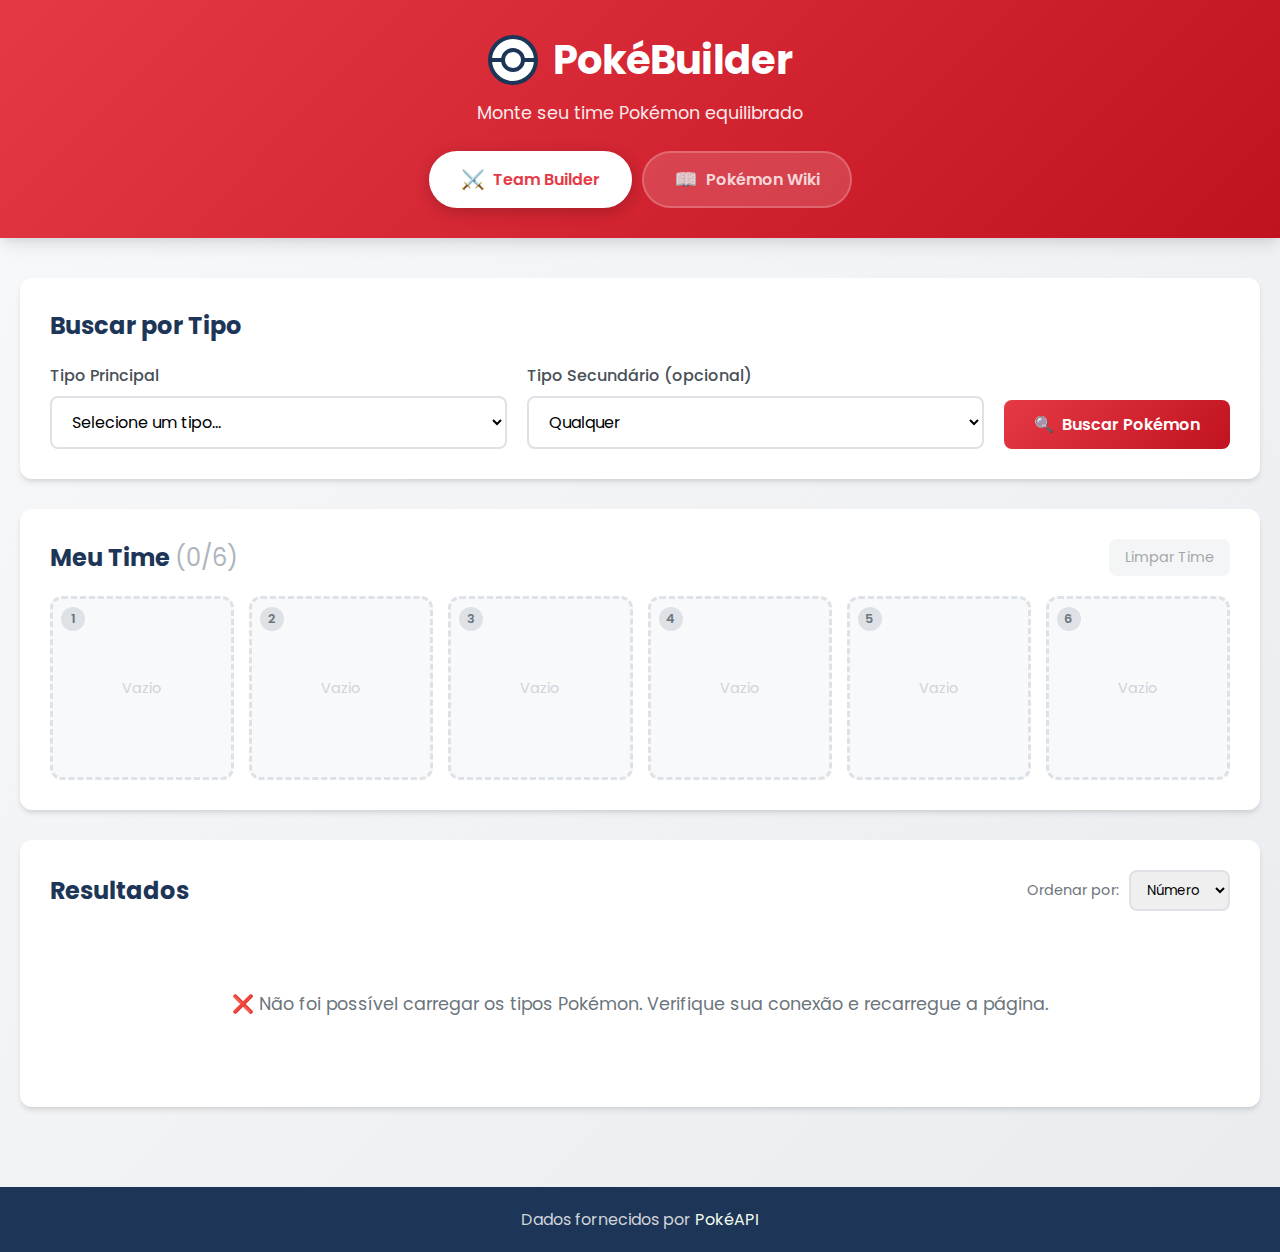
<file: index.html>
<!DOCTYPE html>
<html lang="pt-BR">
  <head>
    <meta charset="UTF-8" />
    <meta name="viewport" content="width=device-width, initial-scale=1.0" />
    <meta
      name="description"
      content="PokéBuilder - Monte seu time Pokémon equilibrado e explore a Pokédex completa"
    />
    <title>PokéBuilder - Monte seu Time & Wiki</title>
    <link rel="stylesheet" href="css/styles.css" />
    <link rel="preconnect" href="https://fonts.googleapis.com" />
    <link rel="preconnect" href="https://fonts.gstatic.com" crossorigin />
    <link
      href="https://fonts.googleapis.com/css2?family=Poppins:wght@400;500;600;700&display=swap"
      rel="stylesheet"
    />
  </head>
  <body>
    <header class="header">
      <div class="container">
        <h1 class="logo">
          <span class="pokeball"></span>
          PokéBuilder
        </h1>
        <p class="subtitle">Monte seu time Pokémon equilibrado</p>

        <!-- Sistema de Abas Principal -->
        <nav class="main-tabs">
          <button class="main-tab active" data-tab="builder">
            <span class="tab-icon">⚔️</span>
            Team Builder
          </button>
          <button class="main-tab" data-tab="wiki">
            <span class="tab-icon">📖</span>
            Pokémon Wiki
          </button>
        </nav>
      </div>
    </header>

    <!-- ==================== SEÇÃO TEAM BUILDER ==================== -->
    <main class="main container tab-content active" id="builder-content">
      <!-- Seção de Busca -->
      <section class="search-section">
        <h2>Buscar por Tipo</h2>
        <div class="search-controls">
          <div class="type-selector">
            <label for="type1">Tipo Principal</label>
            <select id="type1">
              <option value="">Selecione um tipo...</option>
            </select>
          </div>
          <div class="type-selector">
            <label for="type2">Tipo Secundário (opcional)</label>
            <select id="type2">
              <option value="">Qualquer</option>
            </select>
          </div>
          <button id="searchBtn" class="btn-search">
            <span class="search-icon">🔍</span>
            Buscar Pokémon
          </button>
        </div>
      </section>

      <!-- Área do Time -->
      <section class="team-section">
        <div class="team-header">
          <h2>Meu Time <span id="teamCount">(0/6)</span></h2>
          <button id="clearTeamBtn" class="btn-clear" disabled>
            Limpar Time
          </button>
        </div>
        <div class="team-grid" id="teamGrid">
          <div class="team-slot empty" data-slot="0">
            <span class="slot-number">1</span>
            <span class="slot-empty-text">Vazio</span>
          </div>
          <div class="team-slot empty" data-slot="1">
            <span class="slot-number">2</span>
            <span class="slot-empty-text">Vazio</span>
          </div>
          <div class="team-slot empty" data-slot="2">
            <span class="slot-number">3</span>
            <span class="slot-empty-text">Vazio</span>
          </div>
          <div class="team-slot empty" data-slot="3">
            <span class="slot-number">4</span>
            <span class="slot-empty-text">Vazio</span>
          </div>
          <div class="team-slot empty" data-slot="4">
            <span class="slot-number">5</span>
            <span class="slot-empty-text">Vazio</span>
          </div>
          <div class="team-slot empty" data-slot="5">
            <span class="slot-number">6</span>
            <span class="slot-empty-text">Vazio</span>
          </div>
        </div>

        <!-- Análise do Time -->
        <div class="team-analysis" id="teamAnalysis" style="display: none">
          <h3>Análise do Time</h3>
          <div class="analysis-grid">
            <div class="analysis-card weaknesses">
              <h4>⚠️ Fraquezas Comuns</h4>
              <div class="type-badges" id="teamWeaknesses"></div>
            </div>
            <div class="analysis-card resistances">
              <h4>🛡️ Resistências</h4>
              <div class="type-badges" id="teamResistances"></div>
            </div>
            <div class="analysis-card immunities">
              <h4>✨ Imunidades</h4>
              <div class="type-badges" id="teamImmunities"></div>
            </div>
          </div>
        </div>
      </section>

      <!-- Resultados da Busca -->
      <section class="results-section">
        <div class="results-header">
          <h2>Resultados <span id="resultsCount"></span></h2>
          <div class="results-sort">
            <label for="sortBy">Ordenar por:</label>
            <select id="sortBy">
              <option value="id">Número</option>
              <option value="name">Nome</option>
            </select>
          </div>
        </div>

        <div class="loading" id="loading" style="display: none">
          <div class="pokeball-spinner"></div>
          <p>Buscando Pokémon...</p>
        </div>

        <div class="no-results" id="noResults" style="display: none">
          <p>🔍 Nenhum Pokémon encontrado com esses tipos.</p>
        </div>

        <div class="pokemon-grid" id="pokemonGrid"></div>

        <div class="load-more" id="loadMore" style="display: none">
          <button id="loadMoreBtn" class="btn-load-more">Carregar Mais</button>
        </div>
      </section>
    </main>

    <!-- ==================== SEÇÃO WIKI ==================== -->
    <main class="main container tab-content" id="wiki-content">
      <!-- Sub-navegação da Wiki -->
      <nav class="wiki-nav">
        <button class="wiki-tab active" data-wiki-tab="pokedex">
          <span>📱</span> Pokédex
        </button>
        <button class="wiki-tab" data-wiki-tab="evolutions">
          <span>🔄</span> Evoluções
        </button>
        <button class="wiki-tab" data-wiki-tab="natures">
          <span>🎭</span> Naturezas
        </button>
        <button class="wiki-tab" data-wiki-tab="abilities">
          <span>✨</span> Habilidades
        </button>
        <button class="wiki-tab" data-wiki-tab="items">
          <span>🎒</span> Itens
        </button>
        <button class="wiki-tab" data-wiki-tab="berries">
          <span>🍇</span> Berries
        </button>
        <button class="wiki-tab" data-wiki-tab="locations">
          <span>🗺️</span> Regiões
        </button>
      </nav>

      <!-- ===== POKÉDEX ===== -->
      <section class="wiki-section active" id="pokedex-section">
        <div class="wiki-header">
          <h2>📱 Pokédex Nacional</h2>
          <p>Pesquise e explore todos os Pokémon</p>
        </div>

        <!-- Busca e Filtros -->
        <div class="wiki-search-box">
          <div class="search-input-wrapper">
            <span class="search-icon-wiki">🔍</span>
            <input
              type="text"
              id="wikiSearch"
              placeholder="Buscar por nome ou número..."
              autocomplete="off"
            />
            <button
              class="clear-search"
              id="clearWikiSearch"
              style="display: none"
            >
              ✕
            </button>
          </div>
          <button class="btn-wiki-search" id="wikiSearchBtn">Buscar</button>
        </div>

        <div class="wiki-filters">
          <div class="filter-group">
            <label for="wikiTypeFilter">Tipo</label>
            <select id="wikiTypeFilter">
              <option value="">Todos os tipos</option>
            </select>
          </div>
          <div class="filter-group">
            <label for="wikiGenFilter">Geração</label>
            <select id="wikiGenFilter">
              <option value="">Todas as gerações</option>
              <option value="1">Geração I (Kanto)</option>
              <option value="2">Geração II (Johto)</option>
              <option value="3">Geração III (Hoenn)</option>
              <option value="4">Geração IV (Sinnoh)</option>
              <option value="5">Geração V (Unova)</option>
              <option value="6">Geração VI (Kalos)</option>
              <option value="7">Geração VII (Alola)</option>
              <option value="8">Geração VIII (Galar)</option>
              <option value="9">Geração IX (Paldea)</option>
            </select>
          </div>
          <div class="filter-group">
            <label for="wikiSortFilter">Ordenar por</label>
            <select id="wikiSortFilter">
              <option value="id-asc">Número ↑</option>
              <option value="id-desc">Número ↓</option>
              <option value="name-asc">Nome A-Z</option>
              <option value="name-desc">Nome Z-A</option>
              <option value="height-desc">Maior Altura</option>
              <option value="weight-desc">Maior Peso</option>
            </select>
          </div>
        </div>

        <!-- Stats Rápidos -->
        <div class="wiki-stats-bar">
          <div class="wiki-stat">
            <span class="stat-number" id="totalPokemonCount">0</span>
            <span class="stat-label">Pokémon Total</span>
          </div>
          <div class="wiki-stat">
            <span class="stat-number" id="filteredPokemonCount">0</span>
            <span class="stat-label">Exibindo</span>
          </div>
        </div>

        <!-- Loading -->
        <div class="wiki-loading" id="wikiLoading" style="display: none">
          <div class="pokeball-spinner"></div>
          <p>Carregando Pokédex...</p>
        </div>

        <!-- Grid de Pokémon -->
        <div class="pokedex-grid" id="pokedexGrid"></div>

        <!-- Carregar Mais -->
        <div class="wiki-load-more" id="wikiLoadMore" style="display: none">
          <button class="btn-load-more" id="wikiLoadMoreBtn">
            Carregar Mais Pokémon
          </button>
        </div>
      </section>

      <!-- ===== EVOLUÇÕES ===== -->
      <section class="wiki-section" id="evolutions-section">
        <div class="wiki-header">
          <h2>🔄 Cadeias de Evolução</h2>
          <p>Descubra como os Pokémon evoluem</p>
        </div>

        <div class="wiki-search-box">
          <div class="search-input-wrapper">
            <span class="search-icon-wiki">🔍</span>
            <input
              type="text"
              id="evolutionSearch"
              placeholder="Digite o nome de um Pokémon..."
              autocomplete="off"
            />
          </div>
          <button class="btn-wiki-search" id="evolutionSearchBtn">
            Ver Evolução
          </button>
        </div>

        <!-- Resultado da Evolução -->
        <div class="evolution-result" id="evolutionResult">
          <div class="evolution-placeholder">
            <span class="placeholder-icon">🔄</span>
            <p>Digite o nome de um Pokémon para ver sua cadeia de evolução</p>
          </div>
        </div>

        <!-- Evoluções Populares -->
        <div class="popular-evolutions">
          <h3>Evoluções Populares</h3>
          <div class="popular-evolution-grid" id="popularEvolutions">
            <button class="popular-evo-btn" data-pokemon="eevee">Eevee</button>
            <button class="popular-evo-btn" data-pokemon="pikachu">
              Pikachu
            </button>
            <button class="popular-evo-btn" data-pokemon="charmander">
              Charmander
            </button>
            <button class="popular-evo-btn" data-pokemon="bulbasaur">
              Bulbasaur
            </button>
            <button class="popular-evo-btn" data-pokemon="squirtle">
              Squirtle
            </button>
            <button class="popular-evo-btn" data-pokemon="ralts">Ralts</button>
            <button class="popular-evo-btn" data-pokemon="magikarp">
              Magikarp
            </button>
            <button class="popular-evo-btn" data-pokemon="riolu">Riolu</button>
          </div>
        </div>
      </section>

      <!-- ===== NATUREZAS ===== -->
      <section class="wiki-section" id="natures-section">
        <div class="wiki-header">
          <h2>🎭 Naturezas Pokémon</h2>
          <p>Entenda como as naturezas afetam os stats do seu Pokémon</p>
        </div>

        <div class="nature-info-box">
          <h3>💡 Como funcionam as Naturezas?</h3>
          <p>
            Cada Pokémon tem uma natureza que afeta seus stats. Uma natureza
            aumenta um stat em <strong>+10%</strong> e diminui outro em
            <strong>-10%</strong>. Naturezas neutras não afetam nenhum stat.
          </p>
        </div>

        <div class="nature-filter">
          <label for="natureStatFilter">Filtrar por stat aumentado:</label>
          <select id="natureStatFilter">
            <option value="">Todas as Naturezas</option>
            <option value="attack">⚔️ Ataque</option>
            <option value="defense">🛡️ Defesa</option>
            <option value="special-attack">💫 Ataque Especial</option>
            <option value="special-defense">🔮 Defesa Especial</option>
            <option value="speed">💨 Velocidade</option>
            <option value="neutral">⚖️ Neutras</option>
          </select>
        </div>

        <div class="natures-loading" id="naturesLoading">
          <div class="pokeball-spinner"></div>
          <p>Carregando naturezas...</p>
        </div>

        <div
          class="natures-table-container"
          id="naturesTableContainer"
          style="display: none"
        >
          <table class="natures-table" id="naturesTable">
            <thead>
              <tr>
                <th>Natureza</th>
                <th>Nome (PT)</th>
                <th class="stat-up">↑ Aumenta</th>
                <th class="stat-down">↓ Diminui</th>
                <th>Sabor Favorito</th>
                <th>Sabor Odiado</th>
              </tr>
            </thead>
            <tbody id="naturesTableBody"></tbody>
          </table>
        </div>

        <!-- Calculadora de Nature -->
        <div class="nature-calculator">
          <h3>🧮 Calculadora de Natureza</h3>
          <p>Veja como uma natureza afetaria os stats base de um Pokémon</p>
          <div class="calc-inputs">
            <div class="calc-input-group">
              <label for="calcNature">Natureza</label>
              <select id="calcNature">
                <option value="">Selecione...</option>
              </select>
            </div>
            <div class="calc-input-group">
              <label for="calcBaseStat">Stat Base</label>
              <input
                type="number"
                id="calcBaseStat"
                placeholder="Ex: 100"
                min="1"
                max="255"
              />
            </div>
            <button class="btn-calc" id="calcNatureBtn">Calcular</button>
          </div>
          <div class="calc-result" id="calcNatureResult"></div>
        </div>
      </section>

      <!-- ===== HABILIDADES ===== -->
      <section class="wiki-section" id="abilities-section">
        <div class="wiki-header">
          <h2>✨ Habilidades Pokémon</h2>
          <p>Explore todas as habilidades e seus efeitos</p>
        </div>

        <div class="wiki-search-box">
          <div class="search-input-wrapper">
            <span class="search-icon-wiki">🔍</span>
            <input
              type="text"
              id="abilitySearch"
              placeholder="Buscar habilidade..."
              autocomplete="off"
            />
          </div>
          <button class="btn-wiki-search" id="abilitySearchBtn">Buscar</button>
        </div>

        <div class="abilities-stats">
          <span id="abilitiesCount">0 habilidades encontradas</span>
        </div>

        <div class="wiki-loading" id="abilitiesLoading" style="display: none">
          <div class="pokeball-spinner"></div>
          <p>Carregando habilidades...</p>
        </div>

        <div class="abilities-grid" id="abilitiesGrid"></div>

        <div
          class="wiki-load-more"
          id="abilitiesLoadMore"
          style="display: none"
        >
          <button class="btn-load-more" id="abilitiesLoadMoreBtn">
            Carregar Mais
          </button>
        </div>
      </section>

      <!-- ===== ITENS ===== -->
      <section class="wiki-section" id="items-section">
        <div class="wiki-header">
          <h2>🎒 Itens Pokémon</h2>
          <p>Todos os itens do mundo Pokémon</p>
        </div>

        <div class="wiki-filters">
          <div class="filter-group">
            <label for="itemCategoryFilter">Categoria</label>
            <select id="itemCategoryFilter">
              <option value="">Todas as categorias</option>
              <option value="healing">🏥 Cura</option>
              <option value="pokeballs">🔴 Pokébolas</option>
              <option value="held-items">💎 Itens Seguráveis</option>
              <option value="evolution">✨ Evolução</option>
              <option value="medicine">💊 Medicina</option>
              <option value="vitamins">💪 Vitaminas</option>
              <option value="tm">💿 TMs/HMs</option>
            </select>
          </div>
          <div class="search-input-wrapper compact">
            <input
              type="text"
              id="itemSearch"
              placeholder="Buscar item..."
              autocomplete="off"
            />
          </div>
        </div>

        <div class="wiki-loading" id="itemsLoading" style="display: none">
          <div class="pokeball-spinner"></div>
          <p>Carregando itens...</p>
        </div>

        <div class="items-grid" id="itemsGrid"></div>

        <div class="wiki-load-more" id="itemsLoadMore" style="display: none">
          <button class="btn-load-more" id="itemsLoadMoreBtn">
            Carregar Mais
          </button>
        </div>
      </section>

      <!-- ===== BERRIES ===== -->
      <section class="wiki-section" id="berries-section">
        <div class="wiki-header">
          <h2>🍇 Berries</h2>
          <p>Descubra todas as berries e seus efeitos</p>
        </div>

        <div class="berries-info">
          <div class="berry-flavor-guide">
            <h3>Guia de Sabores</h3>
            <div class="flavor-grid">
              <div class="flavor-item spicy">🌶️ Picante - Gosta: +ATK</div>
              <div class="flavor-item dry">🍂 Seco - Gosta: +SP.ATK</div>
              <div class="flavor-item sweet">🍬 Doce - Gosta: +SPD</div>
              <div class="flavor-item bitter">🍵 Amargo - Gosta: +SP.DEF</div>
              <div class="flavor-item sour">🍋 Azedo - Gosta: +DEF</div>
            </div>
          </div>
        </div>

        <div class="wiki-loading" id="berriesLoading" style="display: none">
          <div class="pokeball-spinner"></div>
          <p>Carregando berries...</p>
        </div>

        <div class="berries-grid" id="berriesGrid"></div>
      </section>

      <!-- ===== REGIÕES/LOCALIZAÇÕES ===== -->
      <section class="wiki-section" id="locations-section">
        <div class="wiki-header">
          <h2>🗺️ Regiões do Mundo Pokémon</h2>
          <p>Explore as diferentes regiões e suas localizações</p>
        </div>

        <div class="regions-grid" id="regionsGrid">
          <div class="region-card" data-region="kanto">
            <div class="region-icon">🏯</div>
            <h3>Kanto</h3>
            <p>Geração I</p>
            <span class="pokemon-range">#001 - #151</span>
          </div>
          <div class="region-card" data-region="johto">
            <div class="region-icon">🌸</div>
            <h3>Johto</h3>
            <p>Geração II</p>
            <span class="pokemon-range">#152 - #251</span>
          </div>
          <div class="region-card" data-region="hoenn">
            <div class="region-icon">🏝️</div>
            <h3>Hoenn</h3>
            <p>Geração III</p>
            <span class="pokemon-range">#252 - #386</span>
          </div>
          <div class="region-card" data-region="sinnoh">
            <div class="region-icon">🏔️</div>
            <h3>Sinnoh</h3>
            <p>Geração IV</p>
            <span class="pokemon-range">#387 - #493</span>
          </div>
          <div class="region-card" data-region="unova">
            <div class="region-icon">🌆</div>
            <h3>Unova</h3>
            <p>Geração V</p>
            <span class="pokemon-range">#494 - #649</span>
          </div>
          <div class="region-card" data-region="kalos">
            <div class="region-icon">🗼</div>
            <h3>Kalos</h3>
            <p>Geração VI</p>
            <span class="pokemon-range">#650 - #721</span>
          </div>
          <div class="region-card" data-region="alola">
            <div class="region-icon">🌺</div>
            <h3>Alola</h3>
            <p>Geração VII</p>
            <span class="pokemon-range">#722 - #809</span>
          </div>
          <div class="region-card" data-region="galar">
            <div class="region-icon">👑</div>
            <h3>Galar</h3>
            <p>Geração VIII</p>
            <span class="pokemon-range">#810 - #905</span>
          </div>
          <div class="region-card" data-region="paldea">
            <div class="region-icon">🏰</div>
            <h3>Paldea</h3>
            <p>Geração IX</p>
            <span class="pokemon-range">#906 - #1025</span>
          </div>
        </div>

        <!-- Detalhes da Região -->
        <div class="region-details" id="regionDetails" style="display: none">
          <button class="btn-back-regions" id="backToRegions">
            ← Voltar às Regiões
          </button>
          <div class="region-details-content" id="regionDetailsContent"></div>
        </div>
      </section>
    </main>

    <!-- Modal de Detalhes do Pokémon -->
    <div class="modal" id="pokemonModal">
      <div class="modal-content modal-wiki">
        <button class="modal-close" id="modalClose">&times;</button>
        <div class="modal-body" id="modalBody"></div>
      </div>
    </div>

    <!-- Modal de Detalhes (Habilidade/Item/etc) -->
    <div class="modal" id="wikiDetailModal">
      <div class="modal-content modal-detail">
        <button class="modal-close" id="wikiDetailClose">&times;</button>
        <div class="modal-body" id="wikiDetailBody"></div>
      </div>
    </div>

    <footer class="footer">
      <div class="container">
        <p>
          Dados fornecidos por
          <a href="https://pokeapi.co/" target="_blank">PokéAPI</a>
        </p>
      </div>
    </footer>

    <script src="js/app.js"></script>
    <script src="js/wiki.js"></script>
  </body>
</html>
</file>
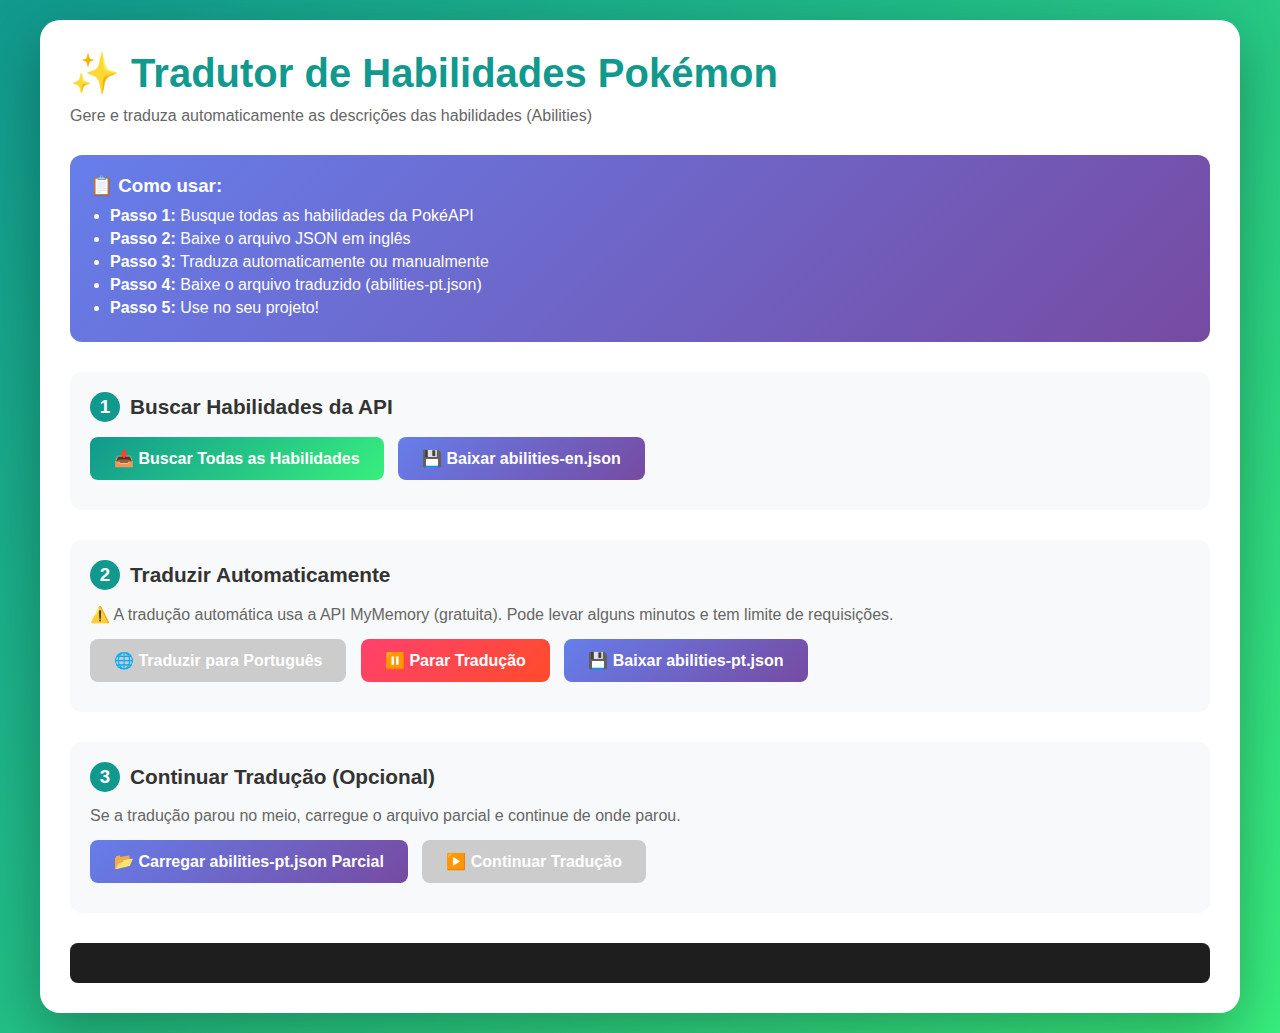
<file: tools/translate-abilities.html>
<!DOCTYPE html>
<html lang="pt-BR">
  <head>
    <meta charset="UTF-8" />
    <meta name="viewport" content="width=device-width, initial-scale=1.0" />
    <title>Tradutor de Habilidades Pokémon</title>
    <style>
      * {
        margin: 0;
        padding: 0;
        box-sizing: border-box;
      }

      body {
        font-family: "Segoe UI", Tahoma, Geneva, Verdana, sans-serif;
        background: linear-gradient(135deg, #11998e 0%, #38ef7d 100%);
        min-height: 100vh;
        padding: 20px;
      }

      .container {
        max-width: 1200px;
        margin: 0 auto;
        background: white;
        border-radius: 20px;
        padding: 30px;
        box-shadow: 0 20px 60px rgba(0, 0, 0, 0.3);
      }

      h1 {
        color: #11998e;
        margin-bottom: 10px;
        font-size: 2.5em;
      }

      .subtitle {
        color: #666;
        margin-bottom: 30px;
      }

      .section {
        margin-bottom: 30px;
        padding: 20px;
        background: #f8f9fa;
        border-radius: 12px;
      }

      .section h2 {
        color: #333;
        margin-bottom: 15px;
        font-size: 1.3em;
        display: flex;
        align-items: center;
        gap: 10px;
      }

      .section h2 .step {
        background: #11998e;
        color: white;
        width: 30px;
        height: 30px;
        border-radius: 50%;
        display: flex;
        align-items: center;
        justify-content: center;
        font-size: 0.9em;
      }

      .btn {
        background: linear-gradient(135deg, #11998e 0%, #38ef7d 100%);
        color: white;
        border: none;
        padding: 12px 24px;
        border-radius: 8px;
        cursor: pointer;
        font-size: 16px;
        font-weight: 600;
        transition: all 0.3s;
        margin-right: 10px;
        margin-bottom: 10px;
      }

      .btn:hover {
        transform: translateY(-2px);
        box-shadow: 0 5px 15px rgba(17, 153, 142, 0.4);
      }

      .btn:disabled {
        background: #ccc;
        cursor: not-allowed;
        transform: none;
        box-shadow: none;
      }

      .btn.danger {
        background: linear-gradient(135deg, #ff416c 0%, #ff4b2b 100%);
      }

      .btn.secondary {
        background: linear-gradient(135deg, #667eea 0%, #764ba2 100%);
      }

      .progress {
        margin-top: 20px;
        padding: 15px;
        background: #fff;
        border-radius: 8px;
        border: 1px solid #e0e0e0;
        display: none;
      }

      .progress.active {
        display: block;
      }

      .progress-bar {
        height: 30px;
        background: #e0e0e0;
        border-radius: 15px;
        overflow: hidden;
        margin: 10px 0;
      }

      .progress-fill {
        height: 100%;
        background: linear-gradient(90deg, #11998e, #38ef7d);
        transition: width 0.3s;
        display: flex;
        align-items: center;
        justify-content: center;
        color: white;
        font-weight: bold;
        font-size: 14px;
      }

      .stats-bar {
        display: flex;
        gap: 20px;
        margin-top: 15px;
        flex-wrap: wrap;
      }

      .stat-item {
        background: #11998e;
        color: white;
        padding: 10px 20px;
        border-radius: 20px;
        font-weight: 600;
      }

      .log {
        background: #1e1e1e;
        color: #00ff00;
        padding: 20px;
        border-radius: 8px;
        font-family: "Courier New", monospace;
        font-size: 13px;
        max-height: 350px;
        overflow-y: auto;
        margin-top: 20px;
      }

      .log-entry {
        margin-bottom: 5px;
        padding: 2px 0;
      }

      .info {
        color: #00bfff;
      }
      .success {
        color: #00ff00;
      }
      .error {
        color: #ff4444;
      }
      .warning {
        color: #ffaa00;
      }

      .info-box {
        background: linear-gradient(135deg, #667eea 0%, #764ba2 100%);
        color: white;
        padding: 20px;
        border-radius: 12px;
        margin-bottom: 30px;
      }

      .info-box h3 {
        margin-bottom: 10px;
      }

      .info-box ul {
        margin-left: 20px;
      }

      .info-box li {
        margin: 5px 0;
      }

      .file-input-wrapper {
        display: inline-block;
      }

      .file-input-wrapper input[type="file"] {
        display: none;
      }

      .preview-table {
        width: 100%;
        border-collapse: collapse;
        margin-top: 15px;
        font-size: 14px;
      }

      .preview-table th,
      .preview-table td {
        padding: 10px;
        text-align: left;
        border-bottom: 1px solid #e0e0e0;
      }

      .preview-table th {
        background: #11998e;
        color: white;
      }

      .preview-table tr:hover {
        background: #f5f5f5;
      }

      .preview-container {
        max-height: 300px;
        overflow-y: auto;
        border: 1px solid #e0e0e0;
        border-radius: 8px;
        margin-top: 15px;
        display: none;
      }

      .preview-container.active {
        display: block;
      }
    </style>
  </head>
  <body>
    <div class="container">
      <h1>✨ Tradutor de Habilidades Pokémon</h1>
      <p class="subtitle">
        Gere e traduza automaticamente as descrições das habilidades (Abilities)
      </p>

      <div class="info-box">
        <h3>📋 Como usar:</h3>
        <ul>
          <li>
            <strong>Passo 1:</strong> Busque todas as habilidades da PokéAPI
          </li>
          <li><strong>Passo 2:</strong> Baixe o arquivo JSON em inglês</li>
          <li>
            <strong>Passo 3:</strong> Traduza automaticamente ou manualmente
          </li>
          <li>
            <strong>Passo 4:</strong> Baixe o arquivo traduzido
            (abilities-pt.json)
          </li>
          <li><strong>Passo 5:</strong> Use no seu projeto!</li>
        </ul>
      </div>

      <div class="section">
        <h2><span class="step">1</span> Buscar Habilidades da API</h2>
        <button class="btn" id="fetchBtn" onclick="fetchAllAbilities()">
          📥 Buscar Todas as Habilidades
        </button>
        <button
          class="btn secondary"
          id="downloadEnBtn"
          onclick="downloadJSON('en')"
          disabled
        >
          💾 Baixar abilities-en.json
        </button>

        <div class="preview-container" id="previewEn">
          <table class="preview-table">
            <thead>
              <tr>
                <th>Nome</th>
                <th>Descrição (EN)</th>
              </tr>
            </thead>
            <tbody id="previewEnBody"></tbody>
          </table>
        </div>
      </div>

      <div class="section">
        <h2><span class="step">2</span> Traduzir Automaticamente</h2>
        <p style="color: #666; margin-bottom: 15px">
          ⚠️ A tradução automática usa a API MyMemory (gratuita). Pode levar
          alguns minutos e tem limite de requisições.
        </p>
        <button
          class="btn"
          id="translateBtn"
          onclick="translateAbilities()"
          disabled
        >
          🌐 Traduzir para Português
        </button>
        <button
          class="btn danger"
          id="stopBtn"
          onclick="stopTranslation()"
          disabled
        >
          ⏸️ Parar Tradução
        </button>
        <button
          class="btn secondary"
          id="downloadPtBtn"
          onclick="downloadJSON('pt')"
          disabled
        >
          💾 Baixar abilities-pt.json
        </button>
      </div>

      <div class="section">
        <h2><span class="step">3</span> Continuar Tradução (Opcional)</h2>
        <p style="color: #666; margin-bottom: 15px">
          Se a tradução parou no meio, carregue o arquivo parcial e continue de
          onde parou.
        </p>
        <div class="file-input-wrapper">
          <input
            type="file"
            id="uploadPt"
            accept=".json"
            onchange="loadExistingTranslations(event)"
          />
          <button
            class="btn secondary"
            onclick="document.getElementById('uploadPt').click()"
          >
            📂 Carregar abilities-pt.json Parcial
          </button>
        </div>
        <button
          class="btn"
          id="continueBtn"
          onclick="continueTranslation()"
          disabled
        >
          ▶️ Continuar Tradução
        </button>
      </div>

      <div class="progress" id="progress">
        <div class="progress-bar">
          <div class="progress-fill" id="progressFill">0%</div>
        </div>
        <p id="progressText">Preparando...</p>
        <div class="stats-bar">
          <span class="stat-item" id="statTotal">Total: 0</span>
          <span class="stat-item" id="statProcessed">Processados: 0</span>
          <span class="stat-item" id="statRemaining">Restantes: 0</span>
        </div>
      </div>

      <div class="log" id="log"></div>
    </div>

    <script>
      const API_BASE = "https://pokeapi.co/api/v2";
      let abilitiesDataEN = {};
      let abilitiesDataPT = {};
      let shouldStop = false;

      function log(message, type = "info") {
        const logEl = document.getElementById("log");
        const entry = document.createElement("div");
        entry.className = `log-entry ${type}`;
        const time = new Date().toLocaleTimeString();
        entry.textContent = `[${time}] ${message}`;
        logEl.appendChild(entry);
        logEl.scrollTop = logEl.scrollHeight;
      }

      function updateProgress(current, total) {
        const percent = Math.round((current / total) * 100);
        document.getElementById("progressFill").style.width = percent + "%";
        document.getElementById("progressFill").textContent = percent + "%";
        document.getElementById(
          "progressText"
        ).textContent = `Processando ${current} de ${total} habilidades...`;
        document.getElementById("statTotal").textContent = `Total: ${total}`;
        document.getElementById(
          "statProcessed"
        ).textContent = `Processados: ${current}`;
        document.getElementById("statRemaining").textContent = `Restantes: ${
          total - current
        }`;
      }

      function stopTranslation() {
        shouldStop = true;
        log(
          "⏸️ Parando tradução... Aguarde o término da requisição atual.",
          "warning"
        );
        document.getElementById("stopBtn").disabled = true;
      }

      function loadExistingTranslations(event) {
        const file = event.target.files[0];
        if (!file) return;

        const reader = new FileReader();
        reader.onload = function (e) {
          try {
            const loaded = JSON.parse(e.target.result);
            abilitiesDataPT = loaded;
            const count = Object.keys(loaded).length;
            log(`✅ Carregadas ${count} habilidades já traduzidas!`, "success");

            const lastKey = Object.keys(loaded)[count - 1];
            log(`📍 Última habilidade: ${lastKey}`, "info");

            document.getElementById("continueBtn").disabled = false;
            document.getElementById("downloadPtBtn").disabled = false;
          } catch (error) {
            log("❌ Erro ao ler arquivo JSON: " + error.message, "error");
          }
        };
        reader.readAsText(file);
      }

      async function fetchAllAbilities() {
        document.getElementById("fetchBtn").disabled = true;
        document.getElementById("progress").classList.add("active");
        log("🔄 Iniciando busca de habilidades...", "info");

        try {
          // Buscar lista de todas as habilidades
          log("📡 Conectando à PokéAPI...", "info");
          const response = await fetch(`${API_BASE}/ability?limit=500`);
          const data = await response.json();

          log(`✅ Encontradas ${data.results.length} habilidades!`, "success");

          abilitiesDataEN = {};
          let processed = 0;
          const total = data.results.length;

          // Buscar detalhes de cada habilidade
          for (const ability of data.results) {
            try {
              const abilityResponse = await fetch(ability.url);
              const abilityData = await abilityResponse.json();

              // Pegar a descrição em inglês (efeito curto ou flavor text)
              const LongEffect = abilityData.effect_entries.find(
                (e) => e.language.name === "en"
              )?.effect;

              const shortEffect = abilityData.effect_entries.find(
                (e) => e.language.name === "en"
              )?.short_effect;

              const flavorText = abilityData.flavor_text_entries.find(
                (e) => e.language.name === "en"
              )?.flavor_text;

              const description =
                LongEffect ||
                shortEffect ||
                flavorText ||
                "No description available";

              // Limpar a descrição
              const cleanDescription = description
                .replace(/\n/g, " ")
                .replace(/\s+/g, " ")
                .trim();

              abilitiesDataEN[abilityData.name] = cleanDescription;

              processed++;
              updateProgress(processed, total);

              if (processed % 25 === 0) {
                log(
                  `📦 Processadas ${processed}/${total} habilidades...`,
                  "info"
                );
              }

              // Pequeno delay para não sobrecarregar a API
              await new Promise((resolve) => setTimeout(resolve, 50));
            } catch (error) {
              log(
                `⚠️ Erro ao buscar ${ability.name}: ${error.message}`,
                "warning"
              );
            }
          }

          log(
            `✅ Busca concluída! ${processed} habilidades carregadas`,
            "success"
          );

          document.getElementById("downloadEnBtn").disabled = false;
          document.getElementById("translateBtn").disabled = false;

          // Mostrar preview
          showPreview();
        } catch (error) {
          log(`❌ Erro fatal: ${error.message}`, "error");
        }

        document.getElementById("fetchBtn").disabled = false;
      }

      function showPreview() {
        const tbody = document.getElementById("previewEnBody");
        tbody.innerHTML = "";

        const entries = Object.entries(abilitiesDataEN).slice(0, 20);
        entries.forEach(([name, desc]) => {
          const tr = document.createElement("tr");
          tr.innerHTML = `
            <td><strong>${formatName(name)}</strong></td>
            <td>${desc.substring(0, 100)}${desc.length > 100 ? "..." : ""}</td>
          `;
          tbody.appendChild(tr);
        });

        document.getElementById("previewEn").classList.add("active");
      }

      function formatName(name) {
        return name
          .split("-")
          .map((word) => word.charAt(0).toUpperCase() + word.slice(1))
          .join(" ");
      }

      async function translateAbilities(continueFromExisting = false) {
        if (Object.keys(abilitiesDataEN).length === 0) {
          log("⚠️ Primeiro busque as habilidades!", "warning");
          return;
        }

        shouldStop = false;
        document.getElementById("translateBtn").disabled = true;
        document.getElementById("stopBtn").disabled = false;
        document.getElementById("progress").classList.add("active");

        log("🌐 Iniciando tradução automática...", "info");

        const abilities = Object.entries(abilitiesDataEN);
        const total = abilities.length;
        let processed = 0;
        let translated = 0;
        let skipped = 0;

        for (const [name, description] of abilities) {
          if (shouldStop) {
            log(`⏸️ Tradução pausada em ${processed}/${total}`, "warning");
            break;
          }

          // Pular se já foi traduzido
          if (continueFromExisting && abilitiesDataPT[name]) {
            processed++;
            skipped++;
            updateProgress(processed, total);
            continue;
          }

          try {
            // Traduzir usando API gratuita MyMemory
            const url = `https://api.mymemory.translated.net/get?q=${encodeURIComponent(
              description
            )}&langpair=en|pt-br`;

            const response = await fetch(url);
            const data = await response.json();

            if (data.responseStatus === 200) {
              abilitiesDataPT[name] =
                data.responseData.translatedText || description;
              translated++;
            } else {
              // Se exceder o limite, manter em inglês
              abilitiesDataPT[name] = description;
              if (data.responseStatus === 429) {
                log("⚠️ Limite de API atingido. Aguardando...", "warning");
                await new Promise((resolve) => setTimeout(resolve, 5000));
              }
            }

            processed++;
            updateProgress(processed, total);

            if (processed % 10 === 0) {
              log(
                `🔄 Traduzidas ${translated}/${processed} (${skipped} puladas)...`,
                "info"
              );
              // Delay para respeitar rate limit
              await new Promise((resolve) => setTimeout(resolve, 1500));
            } else {
              await new Promise((resolve) => setTimeout(resolve, 300));
            }
          } catch (error) {
            log(`⚠️ Erro ao traduzir ${name}: ${error.message}`, "warning");
            abilitiesDataPT[name] = description; // Manter em inglês se falhar
            processed++;
            updateProgress(processed, total);
          }
        }

        log(`✅ Tradução ${shouldStop ? "pausada" : "concluída"}!`, "success");
        log(
          `📊 Total: ${processed} | Traduzidas: ${translated} | Puladas: ${skipped}`,
          "info"
        );

        document.getElementById("downloadPtBtn").disabled = false;
        document.getElementById("translateBtn").disabled = false;
        document.getElementById("stopBtn").disabled = true;
        shouldStop = false;
      }

      function continueTranslation() {
        if (Object.keys(abilitiesDataEN).length === 0) {
          log("⚠️ Primeiro busque as habilidades!", "warning");
          return;
        }
        translateAbilities(true);
      }

      function downloadJSON(type) {
        const data = type === "en" ? abilitiesDataEN : abilitiesDataPT;
        const filename = `abilities-${type}.json`;
        const count = Object.keys(data).length;

        if (count === 0) {
          log("⚠️ Nenhum dado para baixar!", "warning");
          return;
        }

        const blob = new Blob([JSON.stringify(data, null, 2)], {
          type: "application/json",
        });
        const url = URL.createObjectURL(blob);
        const a = document.createElement("a");
        a.href = url;
        a.download = filename;
        a.click();
        URL.revokeObjectURL(url);

        log(
          `✅ Download de ${filename} iniciado! (${count} habilidades)`,
          "success"
        );
      }
    </script>
  </body>
</html>
</file>
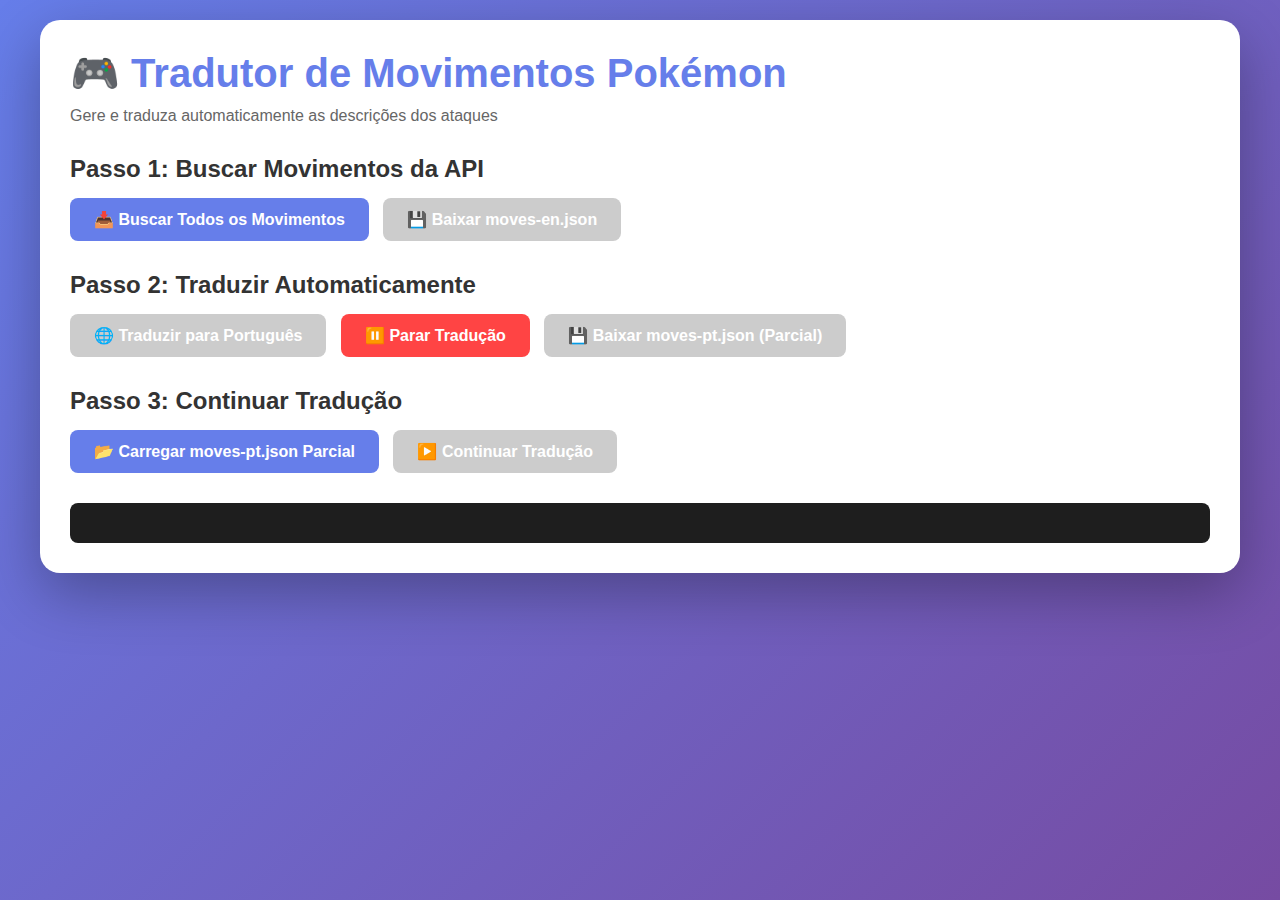
<file: tools/translate-moves.html>
<!DOCTYPE html>
<html lang="pt-BR">
  <head>
    <meta charset="UTF-8" />
    <meta name="viewport" content="width=device-width, initial-scale=1.0" />
    <title>Tradutor de Movimentos Pokémon</title>
    <style>
      * {
        margin: 0;
        padding: 0;
        box-sizing: border-box;
      }

      body {
        font-family: "Segoe UI", Tahoma, Geneva, Verdana, sans-serif;
        background: linear-gradient(135deg, #667eea 0%, #764ba2 100%);
        min-height: 100vh;
        padding: 20px;
      }

      .container {
        max-width: 1200px;
        margin: 0 auto;
        background: white;
        border-radius: 20px;
        padding: 30px;
        box-shadow: 0 20px 60px rgba(0, 0, 0, 0.3);
      }

      h1 {
        color: #667eea;
        margin-bottom: 10px;
        font-size: 2.5em;
      }

      .subtitle {
        color: #666;
        margin-bottom: 30px;
      }

      .section {
        margin-bottom: 30px;
      }

      .section h2 {
        color: #333;
        margin-bottom: 15px;
        font-size: 1.5em;
      }

      .btn {
        background: #667eea;
        color: white;
        border: none;
        padding: 12px 24px;
        border-radius: 8px;
        cursor: pointer;
        font-size: 16px;
        font-weight: 600;
        transition: all 0.3s;
        margin-right: 10px;
      }

      .btn:hover {
        background: #5568d3;
        transform: translateY(-2px);
        box-shadow: 0 5px 15px rgba(102, 126, 234, 0.4);
      }

      .btn:disabled {
        background: #ccc;
        cursor: not-allowed;
        transform: none;
      }

      .progress {
        margin-top: 20px;
        padding: 15px;
        background: #f5f5f5;
        border-radius: 8px;
        display: none;
      }

      .progress.active {
        display: block;
      }

      .progress-bar {
        height: 30px;
        background: #e0e0e0;
        border-radius: 15px;
        overflow: hidden;
        margin: 10px 0;
      }

      .progress-fill {
        height: 100%;
        background: linear-gradient(90deg, #667eea, #764ba2);
        transition: width 0.3s;
        display: flex;
        align-items: center;
        justify-content: center;
        color: white;
        font-weight: bold;
      }

      .log {
        background: #1e1e1e;
        color: #00ff00;
        padding: 20px;
        border-radius: 8px;
        font-family: "Courier New", monospace;
        font-size: 14px;
        max-height: 400px;
        overflow-y: auto;
        margin-top: 20px;
      }

      .log-entry {
        margin-bottom: 5px;
      }

      .info {
        color: #00bfff;
      }
      .success {
        color: #00ff00;
      }
      .error {
        color: #ff4444;
      }
      .warning {
        color: #ffaa00;
      }
    </style>
  </head>
  <body>
    <div class="container">
      <h1>🎮 Tradutor de Movimentos Pokémon</h1>
      <p class="subtitle">
        Gere e traduza automaticamente as descrições dos ataques
      </p>

      <div class="section">
        <h2>Passo 1: Buscar Movimentos da API</h2>
        <button class="btn" id="fetchBtn" onclick="fetchAllMoves()">
          📥 Buscar Todos os Movimentos
        </button>
        <button
          class="btn"
          id="downloadEnBtn"
          onclick="downloadJSON('en')"
          disabled
        >
          💾 Baixar moves-en.json
        </button>
      </div>

      <div class="section">
        <h2>Passo 2: Traduzir Automaticamente</h2>
        <button
          class="btn"
          id="translateBtn"
          onclick="translateMoves()"
          disabled
        >
          🌐 Traduzir para Português
        </button>
        <button
          class="btn"
          id="stopBtn"
          onclick="stopTranslation()"
          disabled
          style="background: #ff4444"
        >
          ⏸️ Parar Tradução
        </button>
        <button
          class="btn"
          id="downloadPtBtn"
          onclick="downloadJSON('pt')"
          disabled
        >
          💾 Baixar moves-pt.json (Parcial)
        </button>
      </div>

      <div class="section">
        <h2>Passo 3: Continuar Tradução</h2>
        <input
          type="file"
          id="uploadJson"
          accept=".json"
          style="display: none"
          onchange="loadExistingTranslations(event)"
        />
        <button
          class="btn"
          onclick="document.getElementById('uploadJson').click()"
        >
          📂 Carregar moves-pt.json Parcial
        </button>
        <button
          class="btn"
          id="continueBtn"
          onclick="continueTranslation()"
          disabled
        >
          ▶️ Continuar Tradução
        </button>
      </div>

      <div class="progress" id="progress">
        <div class="progress-bar">
          <div class="progress-fill" id="progressFill">0%</div>
        </div>
        <p id="progressText">Preparando...</p>
      </div>

      <div class="log" id="log"></div>
    </div>

    <script>
      const API_BASE = "https://pokeapi.co/api/v2";
      let movesDataEN = {};
      let movesDataPT = {};
      let allMovesList = []; // Lista ordenada de todos os movimentos
      let shouldStop = false;
      let retryAfter = 0;

      function log(message, type = "info") {
        const logEl = document.getElementById("log");
        const entry = document.createElement("div");
        entry.className = `log-entry ${type}`;
        entry.textContent = `[${new Date().toLocaleTimeString()}] ${message}`;
        logEl.appendChild(entry);
        logEl.scrollTop = logEl.scrollHeight;
      }

      function stopTranslation() {
        shouldStop = true;
        log("⏸️ Parando tradução...", "warning");
        document.getElementById("stopBtn").disabled = true;
      }

      function loadExistingTranslations(event) {
        const file = event.target.files[0];
        if (!file) return;

        const reader = new FileReader();
        reader.onload = function (e) {
          try {
            const loaded = JSON.parse(e.target.result);
            movesDataPT = loaded;
            const count = Object.keys(loaded).length;
            log(`✅ Carregado ${count} movimentos já traduzidos!`, "success");
            log(
              `📍 Último movimento: ${Object.keys(loaded)[count - 1]}`,
              "info"
            );
            document.getElementById("continueBtn").disabled = false;
          } catch (error) {
            log("❌ Erro ao ler arquivo JSON: " + error.message, "error");
          }
        };
        reader.readAsText(file);
      }

      function continueTranslation() {
        if (Object.keys(movesDataEN).length === 0) {
          log("⚠️ Primeiro busque os movimentos!", "warning");
          return;
        }

        translateMoves(true);
      }

      function updateProgress(current, total) {
        const percent = Math.round((current / total) * 100);
        document.getElementById("progressFill").style.width = percent + "%";
        document.getElementById("progressFill").textContent = percent + "%";
        document.getElementById(
          "progressText"
        ).textContent = `Processando ${current} de ${total} movimentos...`;
      }

      async function fetchAllMoves() {
        document.getElementById("fetchBtn").disabled = true;
        document.getElementById("progress").classList.add("active");
        log("Iniciando busca de movimentos...", "info");

        try {
          // Buscar lista de todos os movimentos
          log("Buscando lista de movimentos da PokeAPI...", "info");
          const response = await fetch(`${API_BASE}/move?limit=2000`);
          const data = await response.json();

          log(`✅ Encontrados ${data.results.length} movimentos!`, "success");

          movesDataEN = {};
          let processed = 0;

          // Buscar detalhes de cada movimento
          for (const move of data.results) {
            try {
              const moveResponse = await fetch(move.url);
              const moveData = await moveResponse.json();

              const description =
                moveData.effect_entries.find((e) => e.language.name === "en")
                  ?.short_effect ||
                moveData.flavor_text_entries.find(
                  (e) => e.language.name === "en"
                )?.flavor_text ||
                "No description available";

              const cleanDescription = description
                .replace(/\n/g, " ")
                .replace(/\s+/g, " ")
                .trim();
              movesDataEN[moveData.name] = cleanDescription;

              processed++;
              updateProgress(processed, data.results.length);

              if (processed % 50 === 0) {
                log(
                  `Processados ${processed}/${data.results.length}...`,
                  "info"
                );
              }

              await new Promise((resolve) => setTimeout(resolve, 30));
            } catch (error) {
              log(`Erro ao buscar ${move.name}: ${error.message}`, "error");
            }
          }

          log(
            `✅ Busca concluída! ${processed} movimentos carregados`,
            "success"
          );
          document.getElementById("downloadEnBtn").disabled = false;
          document.getElementById("translateBtn").disabled = false;
        } catch (error) {
          log(`❌ Erro: ${error.message}`, "error");
        }

        document.getElementById("fetchBtn").disabled = false;
      }

      async function translateMoves() {
        if (Object.keys(movesDataEN).length === 0) {
          log("⚠️ Primeiro busque os movimentos!", "warning");
          return;
        }

        document.getElementById("translateBtn").disabled = true;
        document.getElementById("progress").classList.add("active");
        log("Iniciando tradução automática...", "info");

        movesDataPT = {};
        const moves = Object.entries(movesDataEN);
        let processed = 0;

        for (const [name, description] of moves) {
          try {
            // Traduzir usando API gratuita MyMemory
            const url = `https://api.mymemory.translated.net/get?q=${encodeURIComponent(
              description
            )}&langpair=en|pt`;
            const response = await fetch(url);
            const data = await response.json();

            movesDataPT[name] = data.responseData.translatedText || description;

            processed++;
            updateProgress(processed, moves.length);

            if (processed % 10 === 0) {
              log(`Traduzidos ${processed}/${moves.length}...`, "info");
              await new Promise((resolve) => setTimeout(resolve, 1000)); // Delay para não exceder rate limit
            }
          } catch (error) {
            log(`Erro ao traduzir ${name}: ${error.message}`, "error");
            movesDataPT[name] = description; // Manter em inglês se falhar
          }
        }

        log(
          `✅ Tradução concluída! ${processed} movimentos traduzidos`,
          "success"
        );
        document.getElementById("downloadPtBtn").disabled = false;
        document.getElementById("translateBtn").disabled = false;
      }

      function downloadJSON(type) {
        const data = type === "en" ? movesDataEN : movesDataPT;
        const filename = `moves-${type}.json`;

        const blob = new Blob([JSON.stringify(data, null, 2)], {
          type: "application/json",
        });
        const url = URL.createObjectURL(blob);
        const a = document.createElement("a");
        a.href = url;
        a.download = filename;
        a.click();
        URL.revokeObjectURL(url);

        log(`✅ Download de ${filename} iniciado!`, "success");
      }
    </script>
  </body>
</html>
</file>
<file: css/styles.css>
/* ===== VARIÁVEIS E RESET ===== */
:root {
  --primary: #e63946;
  --primary-dark: #c1121f;
  --secondary: #457b9d;
  --dark: #1d3557;
  --light: #f1faee;
  --white: #ffffff;
  --gray-100: #f8f9fa;
  --gray-200: #e9ecef;
  --gray-300: #dee2e6;
  --gray-400: #ced4da;
  --gray-500: #adb5bd;
  --gray-600: #6c757d;
  --gray-700: #495057;
  --gray-800: #343a40;
  --shadow: 0 4px 6px -1px rgba(0, 0, 0, 0.1),
    0 2px 4px -1px rgba(0, 0, 0, 0.06);
  --shadow-lg: 0 10px 15px -3px rgba(0, 0, 0, 0.1),
    0 4px 6px -2px rgba(0, 0, 0, 0.05);
  --radius: 12px;
  --radius-sm: 8px;
}

/* Cores dos tipos Pokémon */
.type-normal {
  --type-color: #a8a878;
}
.type-fire {
  --type-color: #f08030;
}
.type-water {
  --type-color: #6890f0;
}
.type-electric {
  --type-color: #f8d030;
}
.type-grass {
  --type-color: #78c850;
}
.type-ice {
  --type-color: #98d8d8;
}
.type-fighting {
  --type-color: #c03028;
}
.type-poison {
  --type-color: #a040a0;
}
.type-ground {
  --type-color: #e0c068;
}
.type-flying {
  --type-color: #a890f0;
}
.type-psychic {
  --type-color: #f85888;
}
.type-bug {
  --type-color: #a8b820;
}
.type-rock {
  --type-color: #b8a038;
}
.type-ghost {
  --type-color: #705898;
}
.type-dragon {
  --type-color: #7038f8;
}
.type-dark {
  --type-color: #705848;
}
.type-steel {
  --type-color: #b8b8d0;
}
.type-fairy {
  --type-color: #ee99ac;
}

* {
  margin: 0;
  padding: 0;
  box-sizing: border-box;
}

body {
  font-family: "Poppins", sans-serif;
  background: linear-gradient(135deg, var(--gray-100) 0%, var(--gray-200) 100%);
  min-height: 100vh;
  color: var(--gray-800);
}

.container {
  max-width: 1400px;
  margin: 0 auto;
  padding: 0 20px;
}

/* ===== HEADER ===== */
.header {
  background: linear-gradient(
    135deg,
    var(--primary) 0%,
    var(--primary-dark) 100%
  );
  color: var(--white);
  padding: 30px 0;
  text-align: center;
  box-shadow: var(--shadow-lg);
}

.logo {
  font-size: 2.5rem;
  font-weight: 700;
  display: flex;
  align-items: center;
  justify-content: center;
  gap: 15px;
}

.pokeball {
  width: 50px;
  height: 50px;
  background: linear-gradient(
    180deg,
    var(--white) 0%,
    var(--white) 45%,
    var(--dark) 45%,
    var(--dark) 55%,
    var(--white) 55%
  );
  border-radius: 50%;
  border: 4px solid var(--dark);
  position: relative;
  animation: bounce 2s ease-in-out infinite;
}

.pokeball::after {
  content: "";
  position: absolute;
  top: 50%;
  left: 50%;
  transform: translate(-50%, -50%);
  width: 16px;
  height: 16px;
  background: var(--white);
  border: 4px solid var(--dark);
  border-radius: 50%;
}

@keyframes bounce {
  0%,
  100% {
    transform: translateY(0);
  }
  50% {
    transform: translateY(-10px);
  }
}

.subtitle {
  margin-top: 10px;
  font-size: 1.1rem;
  opacity: 0.9;
}

/* ===== MAIN ===== */
.main {
  padding: 40px 20px;
}

/* ===== SEARCH SECTION ===== */
.search-section {
  background: var(--white);
  border-radius: var(--radius);
  padding: 30px;
  box-shadow: var(--shadow);
  margin-bottom: 30px;
}

.search-section h2 {
  color: var(--dark);
  margin-bottom: 20px;
  font-size: 1.5rem;
}

.search-controls {
  display: flex;
  flex-wrap: wrap;
  gap: 20px;
  align-items: flex-end;
}

.type-selector {
  flex: 1;
  min-width: 200px;
}

.type-selector label {
  display: block;
  margin-bottom: 8px;
  font-weight: 500;
  color: var(--gray-700);
}

.type-selector select {
  width: 100%;
  padding: 12px 16px;
  border: 2px solid var(--gray-300);
  border-radius: var(--radius-sm);
  font-size: 1rem;
  font-family: inherit;
  background: var(--white);
  cursor: pointer;
  transition: border-color 0.3s, box-shadow 0.3s;
}

.type-selector select:focus {
  outline: none;
  border-color: var(--primary);
  box-shadow: 0 0 0 3px rgba(230, 57, 70, 0.1);
}

.btn-search {
  padding: 12px 30px;
  background: linear-gradient(
    135deg,
    var(--primary) 0%,
    var(--primary-dark) 100%
  );
  color: var(--white);
  border: none;
  border-radius: var(--radius-sm);
  font-size: 1rem;
  font-weight: 600;
  font-family: inherit;
  cursor: pointer;
  display: flex;
  align-items: center;
  gap: 8px;
  transition: transform 0.2s, box-shadow 0.2s;
}

.btn-search:hover {
  transform: translateY(-2px);
  box-shadow: var(--shadow-lg);
}

.btn-search:active {
  transform: translateY(0);
}

/* ===== TEAM SECTION ===== */
.team-section {
  background: var(--white);
  border-radius: var(--radius);
  padding: 30px;
  box-shadow: var(--shadow);
  margin-bottom: 30px;
}

.team-header {
  display: flex;
  justify-content: space-between;
  align-items: center;
  margin-bottom: 20px;
}

.team-header h2 {
  color: var(--dark);
  font-size: 1.5rem;
}

.team-header h2 span {
  color: var(--gray-500);
  font-weight: 400;
}

.btn-clear {
  padding: 8px 16px;
  background: var(--gray-200);
  color: var(--gray-700);
  border: none;
  border-radius: var(--radius-sm);
  font-size: 0.9rem;
  font-family: inherit;
  cursor: pointer;
  transition: background 0.3s;
}

.btn-clear:hover:not(:disabled) {
  background: var(--gray-300);
}

.btn-clear:disabled {
  opacity: 0.5;
  cursor: not-allowed;
}

.team-grid {
  display: grid;
  grid-template-columns: repeat(6, 1fr);
  gap: 15px;
}

@media (max-width: 900px) {
  .team-grid {
    grid-template-columns: repeat(3, 1fr);
  }
}

@media (max-width: 500px) {
  .team-grid {
    grid-template-columns: repeat(2, 1fr);
  }
}

.team-slot {
  aspect-ratio: 1;
  background: var(--gray-100);
  border: 3px dashed var(--gray-300);
  border-radius: var(--radius);
  display: flex;
  flex-direction: column;
  align-items: center;
  justify-content: center;
  position: relative;
  transition: all 0.3s;
}

.team-slot.empty {
  color: var(--gray-400);
}

.team-slot.filled {
  border-style: solid;
  border-color: var(--primary);
  background: var(--white);
  cursor: pointer;
}

.team-slot.filled:hover {
  transform: scale(1.05);
  box-shadow: var(--shadow);
}

.slot-number {
  position: absolute;
  top: 8px;
  left: 8px;
  width: 24px;
  height: 24px;
  background: var(--gray-300);
  border-radius: 50%;
  display: flex;
  align-items: center;
  justify-content: center;
  font-size: 0.8rem;
  font-weight: 600;
  color: var(--gray-600);
}

.team-slot.filled .slot-number {
  background: var(--primary);
  color: var(--white);
}

.slot-empty-text {
  font-size: 0.9rem;
}

.team-slot .pokemon-sprite {
  width: 80%;
  height: 80%;
  object-fit: contain;
}

.team-slot .remove-btn {
  position: absolute;
  top: 5px;
  right: 5px;
  width: 24px;
  height: 24px;
  background: var(--primary);
  color: var(--white);
  border: none;
  border-radius: 50%;
  cursor: pointer;
  font-size: 14px;
  line-height: 1;
  opacity: 0;
  transition: opacity 0.3s;
}

.team-slot.filled:hover .remove-btn {
  opacity: 1;
}

/* ===== TEAM ANALYSIS ===== */
.team-analysis {
  margin-top: 30px;
  padding-top: 30px;
  border-top: 2px solid var(--gray-200);
}

.team-analysis h3 {
  color: var(--dark);
  margin-bottom: 20px;
}

.analysis-grid {
  display: grid;
  grid-template-columns: repeat(3, 1fr);
  gap: 20px;
}

@media (max-width: 768px) {
  .analysis-grid {
    grid-template-columns: 1fr;
  }
}

.analysis-card {
  background: var(--gray-100);
  border-radius: var(--radius-sm);
  padding: 20px;
}

.analysis-card h4 {
  font-size: 1rem;
  margin-bottom: 15px;
  color: var(--gray-700);
}

.analysis-card.weaknesses {
  border-left: 4px solid #e63946;
}

.analysis-card.resistances {
  border-left: 4px solid #2a9d8f;
}

.analysis-card.immunities {
  border-left: 4px solid #9b5de5;
}

.type-badges {
  display: flex;
  flex-wrap: wrap;
  gap: 8px;
}

.type-badge {
  padding: 4px 12px;
  border-radius: 20px;
  font-size: 0.8rem;
  font-weight: 500;
  color: var(--white);
  text-transform: capitalize;
}

.type-badge.multiplier {
  position: relative;
}

.type-badge .mult {
  font-size: 0.7rem;
  opacity: 0.9;
}

/* ===== RESULTS SECTION ===== */
.results-section {
  background: var(--white);
  border-radius: var(--radius);
  padding: 30px;
  box-shadow: var(--shadow);
}

.results-header {
  display: flex;
  justify-content: space-between;
  align-items: center;
  margin-bottom: 20px;
  flex-wrap: wrap;
  gap: 15px;
}

.results-header h2 {
  color: var(--dark);
  font-size: 1.5rem;
}

.results-header h2 span {
  color: var(--gray-500);
  font-weight: 400;
  font-size: 1rem;
}

.results-sort {
  display: flex;
  align-items: center;
  gap: 10px;
}

.results-sort label {
  color: var(--gray-600);
  font-size: 0.9rem;
}

.results-sort select {
  padding: 8px 12px;
  border: 2px solid var(--gray-300);
  border-radius: var(--radius-sm);
  font-family: inherit;
  cursor: pointer;
}

/* Loading */
.loading {
  text-align: center;
  padding: 60px 20px;
}

.pokeball-spinner {
  width: 60px;
  height: 60px;
  margin: 0 auto 20px;
  background: linear-gradient(
    180deg,
    #e63946 0%,
    #e63946 45%,
    #1d3557 45%,
    #1d3557 55%,
    #f1faee 55%
  );
  border-radius: 50%;
  border: 4px solid #1d3557;
  position: relative;
  animation: spin 1s linear infinite;
}

.pokeball-spinner::after {
  content: "";
  position: absolute;
  top: 50%;
  left: 50%;
  transform: translate(-50%, -50%);
  width: 16px;
  height: 16px;
  background: #f1faee;
  border: 4px solid #1d3557;
  border-radius: 50%;
}

@keyframes spin {
  from {
    transform: rotate(0deg);
  }
  to {
    transform: rotate(360deg);
  }
}

.loading p {
  color: var(--gray-600);
  font-size: 1.1rem;
}

/* No Results */
.no-results {
  text-align: center;
  padding: 60px 20px;
  color: var(--gray-600);
  font-size: 1.1rem;
}

/* Pokemon Grid */
.pokemon-grid {
  display: grid;
  grid-template-columns: repeat(auto-fill, minmax(280px, 1fr));
  gap: 20px;
}

/* Pokemon Card */
.pokemon-card {
  background: var(--white);
  border: 2px solid var(--gray-200);
  border-radius: var(--radius);
  overflow: hidden;
  transition: transform 0.3s, box-shadow 0.3s;
  cursor: pointer;
}

.pokemon-card:hover {
  transform: translateY(-5px);
  box-shadow: var(--shadow-lg);
}

.pokemon-card-header {
  padding: 20px;
  background: linear-gradient(
    135deg,
    var(--type-color, var(--gray-400)) 0%,
    color-mix(in srgb, var(--type-color, var(--gray-400)) 80%, black) 100%
  );
  display: flex;
  justify-content: center;
  align-items: center;
  position: relative;
}

.pokemon-card-header::before {
  content: "";
  position: absolute;
  width: 120px;
  height: 120px;
  background: rgba(255, 255, 255, 0.1);
  border-radius: 50%;
}

.pokemon-sprite {
  width: 120px;
  height: 120px;
  object-fit: contain;
  position: relative;
  z-index: 1;
  image-rendering: pixelated;
}

.pokemon-card-body {
  padding: 20px;
}

.pokemon-number {
  color: var(--gray-500);
  font-size: 0.85rem;
  font-weight: 500;
}

.pokemon-name {
  font-size: 1.3rem;
  font-weight: 600;
  color: var(--dark);
  text-transform: capitalize;
  margin: 5px 0 15px;
}

.pokemon-types {
  display: flex;
  gap: 8px;
  margin-bottom: 15px;
}

.pokemon-type {
  padding: 4px 14px;
  border-radius: 20px;
  font-size: 0.8rem;
  font-weight: 500;
  color: var(--white);
  text-transform: capitalize;
}

.pokemon-matchups {
  border-top: 1px solid var(--gray-200);
  padding-top: 15px;
}

.matchup-row {
  display: flex;
  align-items: flex-start;
  gap: 10px;
  margin-bottom: 10px;
}

.matchup-row:last-child {
  margin-bottom: 0;
}

.matchup-label {
  font-size: 0.75rem;
  color: var(--gray-600);
  min-width: 70px;
  padding-top: 4px;
}

.matchup-types {
  display: flex;
  flex-wrap: wrap;
  gap: 4px;
  flex: 1;
}

.matchup-type {
  padding: 2px 8px;
  border-radius: 10px;
  font-size: 0.7rem;
  font-weight: 500;
  color: var(--white);
  text-transform: capitalize;
}

.pokemon-card-footer {
  padding: 15px 20px;
  border-top: 1px solid var(--gray-200);
  display: flex;
  justify-content: center;
}

.btn-add-team {
  width: 100%;
  padding: 10px 20px;
  background: linear-gradient(135deg, var(--secondary) 0%, var(--dark) 100%);
  color: var(--white);
  border: none;
  border-radius: var(--radius-sm);
  font-size: 0.9rem;
  font-weight: 600;
  font-family: inherit;
  cursor: pointer;
  transition: transform 0.2s, opacity 0.2s;
}

.btn-add-team:hover:not(:disabled) {
  transform: scale(1.02);
}

.btn-add-team:disabled {
  opacity: 0.5;
  cursor: not-allowed;
}

.btn-add-team.in-team {
  background: var(--gray-400);
}

/* Load More */
.load-more {
  text-align: center;
  margin-top: 30px;
}

.btn-load-more {
  padding: 12px 40px;
  background: var(--white);
  color: var(--primary);
  border: 2px solid var(--primary);
  border-radius: var(--radius-sm);
  font-size: 1rem;
  font-weight: 600;
  font-family: inherit;
  cursor: pointer;
  transition: background 0.3s, color 0.3s;
}

.btn-load-more:hover {
  background: var(--primary);
  color: var(--white);
}

/* ===== MODAL ===== */
.modal {
  display: none;
  position: fixed;
  top: 0;
  left: 0;
  width: 100%;
  height: 100%;
  background: rgba(0, 0, 0, 0.6);
  z-index: 1000;
  justify-content: center;
  align-items: center;
  padding: 20px;
}

.modal.active {
  display: flex;
}

.modal-content {
  background: var(--white);
  border-radius: var(--radius);
  max-width: 500px;
  width: 100%;
  max-height: 90vh;
  overflow-y: auto;
  position: relative;
  animation: modalIn 0.3s ease-out;
}

@keyframes modalIn {
  from {
    opacity: 0;
    transform: scale(0.9);
  }
  to {
    opacity: 1;
    transform: scale(1);
  }
}

.modal-close {
  position: absolute;
  top: 15px;
  right: 15px;
  width: 36px;
  height: 36px;
  background: rgba(0, 0, 0, 0.1);
  border: none;
  border-radius: 50%;
  font-size: 24px;
  cursor: pointer;
  z-index: 10;
  display: flex;
  align-items: center;
  justify-content: center;
  transition: background 0.3s;
}

.modal-close:hover {
  background: rgba(0, 0, 0, 0.2);
}

.modal-pokemon-header {
  padding: 40px 30px;
  text-align: center;
  background: linear-gradient(
    135deg,
    var(--type-color, var(--gray-400)) 0%,
    color-mix(in srgb, var(--type-color, var(--gray-400)) 80%, black) 100%
  );
}

.modal-pokemon-sprite {
  width: 180px;
  height: 180px;
  object-fit: contain;
}

.modal-pokemon-body {
  padding: 30px;
}

.modal-pokemon-name {
  font-size: 1.8rem;
  font-weight: 700;
  text-transform: capitalize;
  color: var(--dark);
  margin-bottom: 5px;
}

.modal-pokemon-number {
  color: var(--gray-500);
  margin-bottom: 20px;
}

.modal-section {
  margin-bottom: 25px;
}

.modal-section h4 {
  font-size: 0.9rem;
  color: var(--gray-600);
  margin-bottom: 10px;
  text-transform: uppercase;
  letter-spacing: 1px;
}

.modal-types {
  display: flex;
  gap: 10px;
}

.modal-type {
  padding: 6px 18px;
  border-radius: 20px;
  font-weight: 500;
  color: var(--white);
  text-transform: capitalize;
}

.stats-grid {
  display: grid;
  gap: 12px;
}

.stat-row {
  display: flex;
  align-items: center;
  gap: 10px;
}

.stat-name {
  width: 80px;
  font-size: 0.85rem;
  color: var(--gray-600);
  text-transform: uppercase;
}

.stat-bar-container {
  flex: 1;
  height: 10px;
  background: var(--gray-200);
  border-radius: 5px;
  overflow: hidden;
}

.stat-bar {
  height: 100%;
  border-radius: 5px;
  transition: width 0.5s ease-out;
}

.stat-value {
  width: 40px;
  text-align: right;
  font-weight: 600;
  font-size: 0.9rem;
}

.modal-matchups-grid {
  display: grid;
  grid-template-columns: 1fr 1fr;
  gap: 20px;
}

@media (max-width: 500px) {
  .modal-matchups-grid {
    grid-template-columns: 1fr;
  }
}

.modal-matchup-card {
  background: var(--gray-100);
  border-radius: var(--radius-sm);
  padding: 15px;
}

.modal-matchup-card h5 {
  font-size: 0.85rem;
  color: var(--gray-700);
  margin-bottom: 10px;
}

.modal-matchup-card .type-badges {
  gap: 6px;
}

.modal-btn-add {
  width: 100%;
  padding: 14px;
  background: linear-gradient(
    135deg,
    var(--primary) 0%,
    var(--primary-dark) 100%
  );
  color: var(--white);
  border: none;
  border-radius: var(--radius-sm);
  font-size: 1rem;
  font-weight: 600;
  font-family: inherit;
  cursor: pointer;
  transition: transform 0.2s;
}

.modal-btn-add:hover:not(:disabled) {
  transform: scale(1.02);
}

.modal-btn-add:disabled {
  opacity: 0.5;
  cursor: not-allowed;
}

/* ===== FOOTER ===== */
.footer {
  background: var(--dark);
  color: var(--gray-400);
  padding: 20px;
  text-align: center;
  margin-top: 40px;
}

.footer a {
  color: var(--light);
  text-decoration: none;
}

.footer a:hover {
  text-decoration: underline;
}

/* ===== MOVES SECTION ===== */
.moves-section {
  border-top: 2px solid var(--gray-200);
  padding-top: 25px;
  margin-top: 25px;
}

.selected-moves {
  margin-bottom: 20px;
  padding: 15px;
  background: var(--gray-100);
  border-radius: var(--radius-sm);
}

.no-moves-selected {
  text-align: center;
  color: var(--gray-500);
  font-size: 0.9rem;
}

.selected-moves-header {
  font-weight: 600;
  color: var(--dark);
  margin-bottom: 10px;
  font-size: 0.95rem;
}

.selected-moves-grid {
  display: grid;
  grid-template-columns: repeat(2, 1fr);
  gap: 10px;
}

@media (max-width: 500px) {
  .selected-moves-grid {
    grid-template-columns: 1fr;
  }
}

.selected-move-card {
  background: var(--white);
  border: 2px solid var(--primary);
  border-radius: var(--radius-sm);
  padding: 10px;
}

.selected-move-header {
  display: flex;
  justify-content: space-between;
  align-items: center;
  margin-bottom: 8px;
}

.selected-move-name {
  font-weight: 600;
  font-size: 0.9rem;
  color: var(--dark);
}

.remove-move-btn {
  width: 20px;
  height: 20px;
  background: var(--primary);
  color: var(--white);
  border: none;
  border-radius: 50%;
  cursor: pointer;
  font-size: 14px;
  line-height: 1;
  display: flex;
  align-items: center;
  justify-content: center;
  transition: transform 0.2s;
}

.remove-move-btn:hover {
  transform: scale(1.1);
}

.selected-move-info {
  display: flex;
  gap: 6px;
  margin-bottom: 6px;
}

.selected-move-stats {
  display: flex;
  gap: 10px;
  font-size: 0.75rem;
  color: var(--gray-600);
}

.moves-filters {
  display: flex;
  gap: 10px;
  margin-bottom: 15px;
  flex-wrap: wrap;
}

.move-filter-btn {
  padding: 6px 14px;
  background: var(--gray-200);
  color: var(--gray-700);
  border: 2px solid transparent;
  border-radius: 20px;
  font-size: 0.85rem;
  font-weight: 500;
  font-family: inherit;
  cursor: pointer;
  transition: all 0.3s;
}

.move-filter-btn:hover {
  background: var(--gray-300);
}

.move-filter-btn.active {
  background: var(--primary);
  color: var(--white);
  border-color: var(--primary);
}

.moves-loading {
  text-align: center;
  padding: 40px 20px;
}

.moves-loading .pokeball-spinner {
  width: 40px;
  height: 40px;
}

.moves-loading p {
  margin-top: 10px;
  font-size: 0.9rem;
  color: var(--gray-600);
}

.moves-list {
  max-height: 500px;
  overflow-y: auto;
  padding-right: 5px;
}

.move-card {
  background: var(--gray-100);
  border: 2px solid transparent;
  border-radius: var(--radius-sm);
  padding: 12px;
  margin-bottom: 10px;
  transition: all 0.3s;
}

.move-card:hover {
  background: var(--white);
  border-color: var(--gray-300);
}

.move-card.selected {
  background: var(--white);
  border-color: var(--primary);
}

.move-header {
  display: flex;
  justify-content: space-between;
  align-items: flex-start;
  margin-bottom: 8px;
}

.move-info {
  display: flex;
  align-items: center;
  gap: 8px;
  flex-wrap: wrap;
}

.move-name {
  font-weight: 600;
  color: var(--dark);
  font-size: 0.95rem;
}

.move-type {
  padding: 2px 10px;
  border-radius: 12px;
  font-size: 0.7rem;
  font-weight: 500;
  color: var(--white);
  text-transform: capitalize;
}

.move-class {
  padding: 2px 10px;
  border-radius: 12px;
  font-size: 0.7rem;
  font-weight: 500;
  background: var(--gray-300);
  color: var(--gray-700);
}

.move-class.physical {
  background: #c03028;
  color: var(--white);
}

.move-class.special {
  background: #6890f0;
  color: var(--white);
}

.move-class.status {
  background: #a8a878;
  color: var(--white);
}

.move-select-btn {
  width: 28px;
  height: 28px;
  background: var(--secondary);
  color: var(--white);
  border: none;
  border-radius: 50%;
  cursor: pointer;
  font-size: 16px;
  font-weight: 600;
  display: flex;
  align-items: center;
  justify-content: center;
  transition: all 0.2s;
  flex-shrink: 0;
}

.move-select-btn:hover:not(:disabled) {
  transform: scale(1.1);
  background: var(--dark);
}

.move-select-btn:disabled {
  opacity: 0.5;
  cursor: not-allowed;
}

.move-card.selected .move-select-btn {
  background: var(--primary);
}

.move-stats {
  display: flex;
  gap: 12px;
  font-size: 0.8rem;
  color: var(--gray-600);
  margin-bottom: 6px;
  flex-wrap: wrap;
}

.move-method {
  background: var(--secondary);
  color: var(--white);
  padding: 2px 8px;
  border-radius: 10px;
  font-size: 0.7rem;
  font-weight: 500;
}

.move-description {
  font-size: 0.85rem;
  color: var(--gray-600);
  line-height: 1.4;
  margin: 0;
}

/* ===== UTILITIES ===== */
.bg-normal {
  background-color: #a8a878;
}
.bg-fire {
  background-color: #f08030;
}
.bg-water {
  background-color: #6890f0;
}
.bg-electric {
  background-color: #f8d030;
}
.bg-grass {
  background-color: #78c850;
}
.bg-ice {
  background-color: #98d8d8;
}
.bg-fighting {
  background-color: #c03028;
}
.bg-poison {
  background-color: #a040a0;
}
.bg-ground {
  background-color: #e0c068;
}
.bg-flying {
  background-color: #a890f0;
}
.bg-psychic {
  background-color: #f85888;
}
.bg-bug {
  background-color: #a8b820;
}
.bg-rock {
  background-color: #b8a038;
}
.bg-ghost {
  background-color: #705898;
}
.bg-dragon {
  background-color: #7038f8;
}
.bg-dark {
  background-color: #705848;
}
.bg-steel {
  background-color: #b8b8d0;
}
.bg-fairy {
  background-color: #ee99ac;
}

/* Scrollbar */
::-webkit-scrollbar {
  width: 8px;
}

::-webkit-scrollbar-track {
  background: var(--gray-200);
}

::-webkit-scrollbar-thumb {
  background: var(--gray-400);
  border-radius: 4px;
}

::-webkit-scrollbar-thumb:hover {
  background: var(--gray-500);
}

/* ========================================
   SISTEMA DE ABAS PRINCIPAIS
   ======================================== */

.main-tabs {
  display: flex;
  justify-content: center;
  gap: 10px;
  margin-top: 25px;
}

.main-tab {
  display: flex;
  align-items: center;
  gap: 8px;
  padding: 12px 30px;
  background: rgba(255, 255, 255, 0.15);
  color: rgba(255, 255, 255, 0.8);
  border: 2px solid rgba(255, 255, 255, 0.2);
  border-radius: 30px;
  font-size: 1rem;
  font-weight: 600;
  font-family: inherit;
  cursor: pointer;
  transition: all 0.3s ease;
}

.main-tab:hover {
  background: rgba(255, 255, 255, 0.25);
  color: var(--white);
}

.main-tab.active {
  background: var(--white);
  color: var(--primary);
  border-color: var(--white);
  box-shadow: 0 4px 15px rgba(0, 0, 0, 0.2);
}

.main-tab .tab-icon {
  font-size: 1.2rem;
}

.tab-content {
  display: none;
}

.tab-content.active {
  display: block;
}

/* ========================================
   WIKI - NAVEGAÇÃO SECUNDÁRIA
   ======================================== */

.wiki-nav {
  display: flex;
  flex-wrap: wrap;
  gap: 8px;
  background: var(--white);
  padding: 15px;
  border-radius: var(--radius);
  margin-bottom: 25px;
  box-shadow: var(--shadow);
  justify-content: center;
}

.wiki-tab {
  display: flex;
  align-items: center;
  gap: 6px;
  padding: 10px 18px;
  background: var(--gray-100);
  color: var(--gray-700);
  border: 2px solid transparent;
  border-radius: 25px;
  font-size: 0.9rem;
  font-weight: 500;
  font-family: inherit;
  cursor: pointer;
  transition: all 0.3s ease;
}

.wiki-tab:hover {
  background: var(--gray-200);
  color: var(--dark);
}

.wiki-tab.active {
  background: var(--primary);
  color: var(--white);
  border-color: var(--primary);
}

.wiki-section {
  display: none;
}

.wiki-section.active {
  display: block;
}

/* ========================================
   WIKI - HEADER E BUSCA
   ======================================== */

.wiki-header {
  text-align: center;
  margin-bottom: 30px;
}

.wiki-header h2 {
  font-size: 2rem;
  color: var(--dark);
  margin-bottom: 8px;
}

.wiki-header p {
  color: var(--gray-600);
  font-size: 1.1rem;
}

.wiki-search-box {
  display: flex;
  gap: 15px;
  max-width: 600px;
  margin: 0 auto 25px;
}

.search-input-wrapper {
  flex: 1;
  position: relative;
  display: flex;
  align-items: center;
}

.search-input-wrapper.compact {
  max-width: 250px;
}

.search-icon-wiki {
  position: absolute;
  left: 15px;
  font-size: 1.1rem;
  color: var(--gray-500);
  pointer-events: none;
}

.search-input-wrapper input {
  width: 100%;
  padding: 14px 45px 14px 45px;
  border: 2px solid var(--gray-300);
  border-radius: 30px;
  font-size: 1rem;
  font-family: inherit;
  transition: all 0.3s;
}

.search-input-wrapper input:focus {
  outline: none;
  border-color: var(--primary);
  box-shadow: 0 0 0 3px rgba(230, 57, 70, 0.15);
}

.clear-search {
  position: absolute;
  right: 15px;
  background: var(--gray-400);
  color: var(--white);
  border: none;
  width: 22px;
  height: 22px;
  border-radius: 50%;
  cursor: pointer;
  font-size: 12px;
  display: flex;
  align-items: center;
  justify-content: center;
}

.clear-search:hover {
  background: var(--gray-600);
}

.btn-wiki-search {
  padding: 14px 28px;
  background: linear-gradient(
    135deg,
    var(--primary) 0%,
    var(--primary-dark) 100%
  );
  color: var(--white);
  border: none;
  border-radius: 30px;
  font-size: 1rem;
  font-weight: 600;
  font-family: inherit;
  cursor: pointer;
  transition: all 0.3s;
  white-space: nowrap;
}

.btn-wiki-search:hover {
  transform: translateY(-2px);
  box-shadow: var(--shadow-lg);
}

/* ========================================
   WIKI - FILTROS
   ======================================== */

.wiki-filters {
  display: flex;
  flex-wrap: wrap;
  gap: 15px;
  background: var(--white);
  padding: 20px;
  border-radius: var(--radius);
  margin-bottom: 25px;
  box-shadow: var(--shadow);
  align-items: flex-end;
}

.filter-group {
  flex: 1;
  min-width: 180px;
}

.filter-group label {
  display: block;
  margin-bottom: 6px;
  font-size: 0.85rem;
  font-weight: 500;
  color: var(--gray-700);
}

.filter-group select {
  width: 100%;
  padding: 10px 14px;
  border: 2px solid var(--gray-300);
  border-radius: var(--radius-sm);
  font-size: 0.95rem;
  font-family: inherit;
  cursor: pointer;
  background: var(--white);
  transition: all 0.3s;
}

.filter-group select:focus {
  outline: none;
  border-color: var(--primary);
}

/* ========================================
   WIKI - STATS BAR
   ======================================== */

.wiki-stats-bar {
  display: flex;
  gap: 30px;
  justify-content: center;
  margin-bottom: 25px;
  padding: 15px;
  background: linear-gradient(135deg, var(--secondary) 0%, var(--dark) 100%);
  border-radius: var(--radius);
  color: var(--white);
}

.wiki-stat {
  text-align: center;
}

.wiki-stat .stat-number {
  display: block;
  font-size: 1.8rem;
  font-weight: 700;
}

.wiki-stat .stat-label {
  font-size: 0.85rem;
  opacity: 0.9;
}

/* ========================================
   WIKI - LOADING
   ======================================== */

.wiki-loading {
  text-align: center;
  padding: 60px 20px;
}

.wiki-loading p {
  margin-top: 15px;
  color: var(--gray-600);
}

/* ========================================
   POKÉDEX GRID
   ======================================== */

.pokedex-grid {
  display: grid;
  grid-template-columns: repeat(auto-fill, minmax(160px, 1fr));
  gap: 15px;
}

.pokedex-card {
  background: var(--white);
  border: 2px solid var(--gray-200);
  border-radius: var(--radius);
  padding: 15px;
  text-align: center;
  cursor: pointer;
  transition: all 0.3s ease;
  position: relative;
  overflow: hidden;
}

.pokedex-card::before {
  content: "";
  position: absolute;
  top: 0;
  left: 0;
  right: 0;
  height: 60%;
  background: linear-gradient(
    180deg,
    var(--type-color, var(--gray-200)) 0%,
    transparent 100%
  );
  opacity: 0.15;
  transition: opacity 0.3s;
}

.pokedex-card:hover {
  transform: translateY(-5px);
  box-shadow: var(--shadow-lg);
  border-color: var(--type-color, var(--gray-400));
}

.pokedex-card:hover::before {
  opacity: 0.25;
}

.pokedex-card-number {
  position: absolute;
  top: 8px;
  right: 8px;
  font-size: 0.75rem;
  color: var(--gray-500);
  font-weight: 600;
  background: var(--white);
  padding: 2px 8px;
  border-radius: 10px;
}

.pokedex-card-sprite {
  width: 90px;
  height: 90px;
  object-fit: contain;
  position: relative;
  z-index: 1;
}

.pokedex-card-name {
  font-size: 0.95rem;
  font-weight: 600;
  color: var(--dark);
  text-transform: capitalize;
  margin: 8px 0;
  position: relative;
  z-index: 1;
}

.pokedex-card-types {
  display: flex;
  gap: 5px;
  justify-content: center;
  position: relative;
  z-index: 1;
}

.pokedex-type-badge {
  padding: 3px 10px;
  border-radius: 12px;
  font-size: 0.7rem;
  font-weight: 500;
  color: var(--white);
  text-transform: capitalize;
}

/* ========================================
   EVOLUÇÕES
   ======================================== */

.evolution-result {
  background: var(--white);
  border-radius: var(--radius);
  padding: 40px;
  box-shadow: var(--shadow);
  min-height: 300px;
}

.evolution-placeholder {
  text-align: center;
  color: var(--gray-500);
}

.evolution-placeholder .placeholder-icon {
  font-size: 4rem;
  display: block;
  margin-bottom: 15px;
  opacity: 0.5;
}

.evolution-chain {
  display: flex;
  align-items: center;
  justify-content: center;
  flex-wrap: wrap;
  gap: 15px;
}

.evolution-pokemon {
  text-align: center;
  padding: 20px;
  background: var(--gray-100);
  border-radius: var(--radius);
  min-width: 140px;
  cursor: pointer;
  transition: all 0.3s;
}

.evolution-pokemon:hover {
  transform: scale(1.05);
  background: var(--white);
  box-shadow: var(--shadow);
}

.evolution-pokemon img {
  width: 100px;
  height: 100px;
  object-fit: contain;
}

.evolution-pokemon .evo-name {
  font-weight: 600;
  text-transform: capitalize;
  color: var(--dark);
  margin-top: 5px;
}

.evolution-pokemon .evo-number {
  font-size: 0.8rem;
  color: var(--gray-500);
}

.evolution-arrow {
  display: flex;
  flex-direction: column;
  align-items: center;
  color: var(--gray-500);
  padding: 10px;
}

.evolution-arrow .arrow-icon {
  font-size: 2rem;
}

.evolution-arrow .evo-condition {
  font-size: 0.75rem;
  text-align: center;
  max-width: 100px;
  background: var(--secondary);
  color: var(--white);
  padding: 4px 10px;
  border-radius: 15px;
  margin-top: 5px;
}

.evolution-branches {
  display: flex;
  flex-direction: column;
  gap: 15px;
}

.evolution-branch {
  display: flex;
  align-items: center;
  gap: 10px;
}

.popular-evolutions {
  margin-top: 40px;
  padding: 25px;
  background: var(--gray-100);
  border-radius: var(--radius);
}

.popular-evolutions h3 {
  text-align: center;
  margin-bottom: 20px;
  color: var(--dark);
}

.popular-evolution-grid {
  display: flex;
  flex-wrap: wrap;
  gap: 10px;
  justify-content: center;
}

.popular-evo-btn {
  padding: 10px 20px;
  background: var(--white);
  color: var(--dark);
  border: 2px solid var(--gray-300);
  border-radius: 25px;
  font-size: 0.9rem;
  font-weight: 500;
  font-family: inherit;
  cursor: pointer;
  transition: all 0.3s;
  text-transform: capitalize;
}

.popular-evo-btn:hover {
  border-color: var(--primary);
  color: var(--primary);
  transform: translateY(-2px);
}

/* ========================================
   NATUREZAS
   ======================================== */

.nature-info-box {
  background: linear-gradient(135deg, var(--secondary) 0%, var(--dark) 100%);
  color: var(--white);
  padding: 25px;
  border-radius: var(--radius);
  margin-bottom: 25px;
}

.nature-info-box h3 {
  margin-bottom: 10px;
}

.nature-info-box strong {
  color: var(--light);
}

.nature-filter {
  display: flex;
  align-items: center;
  gap: 15px;
  margin-bottom: 20px;
  flex-wrap: wrap;
}

.nature-filter label {
  font-weight: 500;
  color: var(--gray-700);
}

.nature-filter select {
  padding: 10px 20px;
  border: 2px solid var(--gray-300);
  border-radius: var(--radius-sm);
  font-size: 1rem;
  font-family: inherit;
  cursor: pointer;
}

.natures-loading {
  text-align: center;
  padding: 40px;
}

.natures-table-container {
  background: var(--white);
  border-radius: var(--radius);
  overflow: hidden;
  box-shadow: var(--shadow);
}

.natures-table {
  width: 100%;
  border-collapse: collapse;
}

.natures-table th {
  background: var(--dark);
  color: var(--white);
  padding: 15px;
  text-align: left;
  font-weight: 600;
}

.natures-table th.stat-up {
  color: #4ade80;
}

.natures-table th.stat-down {
  color: #f87171;
}

.natures-table td {
  padding: 12px 15px;
  border-bottom: 1px solid var(--gray-200);
}

.natures-table tr:hover {
  background: var(--gray-100);
}

.natures-table tr.neutral {
  background: var(--gray-50);
}

.natures-table .stat-increase {
  color: #16a34a;
  font-weight: 600;
}

.natures-table .stat-decrease {
  color: #dc2626;
  font-weight: 600;
}

.natures-table .neutral-text {
  color: var(--gray-500);
  font-style: italic;
}

.nature-calculator {
  margin-top: 40px;
  background: var(--white);
  padding: 30px;
  border-radius: var(--radius);
  box-shadow: var(--shadow);
}

.nature-calculator h3 {
  margin-bottom: 10px;
  color: var(--dark);
}

.nature-calculator > p {
  color: var(--gray-600);
  margin-bottom: 20px;
}

.calc-inputs {
  display: flex;
  gap: 15px;
  flex-wrap: wrap;
  align-items: flex-end;
}

.calc-input-group {
  flex: 1;
  min-width: 150px;
}

.calc-input-group label {
  display: block;
  margin-bottom: 6px;
  font-weight: 500;
  color: var(--gray-700);
}

.calc-input-group select,
.calc-input-group input {
  width: 100%;
  padding: 10px 14px;
  border: 2px solid var(--gray-300);
  border-radius: var(--radius-sm);
  font-size: 1rem;
  font-family: inherit;
}

.btn-calc {
  padding: 12px 25px;
  background: var(--secondary);
  color: var(--white);
  border: none;
  border-radius: var(--radius-sm);
  font-weight: 600;
  font-family: inherit;
  cursor: pointer;
  transition: all 0.3s;
}

.btn-calc:hover {
  background: var(--dark);
}

.calc-result {
  margin-top: 20px;
  padding: 20px;
  background: var(--gray-100);
  border-radius: var(--radius-sm);
  display: none;
}

.calc-result.show {
  display: block;
}

.calc-result .result-stat {
  font-size: 1.5rem;
  font-weight: 700;
}

.calc-result .result-stat.increase {
  color: #16a34a;
}

.calc-result .result-stat.decrease {
  color: #dc2626;
}

/* ========================================
   HABILIDADES
   ======================================== */

.abilities-stats {
  text-align: center;
  margin-bottom: 20px;
  color: var(--gray-600);
}

.abilities-grid {
  display: grid;
  grid-template-columns: repeat(auto-fill, minmax(300px, 1fr));
  gap: 15px;
}

.ability-card {
  background: var(--white);
  border: 2px solid var(--gray-200);
  border-radius: var(--radius);
  padding: 20px;
  cursor: pointer;
  transition: all 0.3s;
}

.ability-card:hover {
  border-color: var(--secondary);
  box-shadow: var(--shadow);
  transform: translateY(-2px);
}

.ability-card-header {
  display: flex;
  justify-content: space-between;
  align-items: flex-start;
  margin-bottom: 10px;
}

.ability-name {
  font-weight: 600;
  font-size: 1.1rem;
  color: var(--dark);
  text-transform: capitalize;
}

.ability-badge {
  padding: 3px 10px;
  border-radius: 12px;
  font-size: 0.7rem;
  font-weight: 500;
}

.ability-badge.hidden {
  background: #7c3aed;
  color: var(--white);
}

.ability-badge.normal {
  background: var(--gray-200);
  color: var(--gray-700);
}

.ability-description {
  color: var(--gray-600);
  font-size: 0.9rem;
  line-height: 1.5;
}

/* ========================================
   ITENS
   ======================================== */

.items-grid {
  display: grid;
  grid-template-columns: repeat(auto-fill, minmax(200px, 1fr));
  gap: 15px;
}

.item-card {
  background: var(--white);
  border: 2px solid var(--gray-200);
  border-radius: var(--radius);
  padding: 15px;
  display: flex;
  align-items: center;
  gap: 12px;
  cursor: pointer;
  transition: all 0.3s;
}

.item-card:hover {
  border-color: var(--primary);
  box-shadow: var(--shadow);
  transform: translateY(-2px);
}

.item-sprite {
  width: 50px;
  height: 50px;
  object-fit: contain;
  background: var(--gray-100);
  border-radius: var(--radius-sm);
  padding: 5px;
}

.item-info {
  flex: 1;
}

.item-name {
  font-weight: 600;
  color: var(--dark);
  text-transform: capitalize;
  font-size: 0.95rem;
}

.item-category {
  font-size: 0.8rem;
  color: var(--gray-500);
  text-transform: capitalize;
}

/* ========================================
   BERRIES
   ======================================== */

.berries-info {
  margin-bottom: 30px;
}

.berry-flavor-guide {
  background: var(--white);
  padding: 25px;
  border-radius: var(--radius);
  box-shadow: var(--shadow);
}

.berry-flavor-guide h3 {
  text-align: center;
  margin-bottom: 20px;
  color: var(--dark);
}

.flavor-grid {
  display: grid;
  grid-template-columns: repeat(auto-fit, minmax(180px, 1fr));
  gap: 10px;
}

.flavor-item {
  padding: 12px;
  border-radius: var(--radius-sm);
  font-size: 0.9rem;
  font-weight: 500;
  text-align: center;
}

.flavor-item.spicy {
  background: #fee2e2;
  color: #dc2626;
}

.flavor-item.dry {
  background: #fef3c7;
  color: #d97706;
}

.flavor-item.sweet {
  background: #fce7f3;
  color: #db2777;
}

.flavor-item.bitter {
  background: #d1fae5;
  color: #059669;
}

.flavor-item.sour {
  background: #fef9c3;
  color: #ca8a04;
}

.berries-grid {
  display: grid;
  grid-template-columns: repeat(auto-fill, minmax(180px, 1fr));
  gap: 15px;
}

.berry-card {
  background: var(--white);
  border: 2px solid var(--gray-200);
  border-radius: var(--radius);
  padding: 20px;
  text-align: center;
  cursor: pointer;
  transition: all 0.3s;
}

.berry-card:hover {
  border-color: var(--secondary);
  box-shadow: var(--shadow);
  transform: translateY(-3px);
}

.berry-sprite {
  width: 60px;
  height: 60px;
  object-fit: contain;
}

.berry-name {
  font-weight: 600;
  color: var(--dark);
  text-transform: capitalize;
  margin: 10px 0 5px;
}

.berry-flavors {
  display: flex;
  gap: 5px;
  justify-content: center;
  flex-wrap: wrap;
}

.berry-flavor-tag {
  padding: 2px 8px;
  border-radius: 10px;
  font-size: 0.7rem;
  font-weight: 500;
}

/* ========================================
   REGIÕES
   ======================================== */

.regions-grid {
  display: grid;
  grid-template-columns: repeat(auto-fill, minmax(200px, 1fr));
  gap: 20px;
}

.region-card {
  background: var(--white);
  border: 2px solid var(--gray-200);
  border-radius: var(--radius);
  padding: 30px 20px;
  text-align: center;
  cursor: pointer;
  transition: all 0.3s;
}

.region-card:hover {
  transform: translateY(-5px);
  box-shadow: var(--shadow-lg);
  border-color: var(--primary);
}

.region-icon {
  font-size: 3rem;
  margin-bottom: 15px;
}

.region-card h3 {
  font-size: 1.3rem;
  color: var(--dark);
  margin-bottom: 5px;
}

.region-card p {
  color: var(--gray-500);
  font-size: 0.9rem;
  margin-bottom: 10px;
}

.pokemon-range {
  display: inline-block;
  background: var(--primary);
  color: var(--white);
  padding: 5px 15px;
  border-radius: 20px;
  font-size: 0.8rem;
  font-weight: 500;
}

.region-details {
  background: var(--white);
  padding: 30px;
  border-radius: var(--radius);
  box-shadow: var(--shadow);
}

.btn-back-regions {
  background: none;
  border: none;
  color: var(--secondary);
  font-size: 1rem;
  font-weight: 600;
  cursor: pointer;
  margin-bottom: 20px;
  font-family: inherit;
  transition: color 0.3s;
}

.btn-back-regions:hover {
  color: var(--dark);
}

/* ========================================
   WIKI MODAL
   ======================================== */

.modal-wiki {
  max-width: 700px;
}

.modal-detail {
  max-width: 500px;
}

.wiki-load-more {
  text-align: center;
  margin-top: 30px;
}

/* ========================================
   RESPONSIVIDADE WIKI
   ======================================== */

@media (max-width: 768px) {
  .main-tabs {
    flex-direction: column;
    gap: 8px;
  }

  .main-tab {
    width: 100%;
    justify-content: center;
  }

  .wiki-nav {
    gap: 5px;
    padding: 10px;
  }

  .wiki-tab {
    padding: 8px 12px;
    font-size: 0.8rem;
  }

  .wiki-tab span {
    display: none;
  }

  .wiki-search-box {
    flex-direction: column;
  }

  .wiki-header h2 {
    font-size: 1.5rem;
  }

  .evolution-chain {
    flex-direction: column;
  }

  .evolution-arrow {
    transform: rotate(90deg);
  }

  .natures-table-container {
    overflow-x: auto;
  }

  .natures-table {
    min-width: 600px;
  }

  .pokedex-grid {
    grid-template-columns: repeat(auto-fill, minmax(130px, 1fr));
  }
}

/* ========================================
   WIKI DETAIL MODAL
   ======================================== */

.wiki-detail-content {
  padding: 10px;
}

.wiki-detail-content h2 {
  color: var(--dark);
  font-size: 1.8rem;
  text-transform: capitalize;
  margin-bottom: 10px;
}

.detail-section {
  margin: 20px 0;
  padding: 15px;
  background: var(--gray-100);
  border-radius: var(--radius-sm);
}

.detail-section h4 {
  color: var(--gray-700);
  margin-bottom: 10px;
  font-size: 0.9rem;
  text-transform: uppercase;
  letter-spacing: 0.5px;
}

.detail-section p {
  color: var(--gray-600);
  line-height: 1.6;
}

.pokemon-ability-list {
  display: flex;
  flex-wrap: wrap;
  gap: 8px;
}

.pokemon-ability-tag {
  background: var(--secondary);
  color: var(--white);
  padding: 5px 12px;
  border-radius: 15px;
  font-size: 0.8rem;
  font-weight: 500;
  text-transform: capitalize;
}

.pokemon-ability-more {
  background: var(--gray-300);
  color: var(--gray-700);
  padding: 5px 12px;
  border-radius: 15px;
  font-size: 0.8rem;
  font-weight: 500;
}

/* Pokemon Type in Modal */
.pokemon-type {
  display: inline-block;
  padding: 4px 14px;
  border-radius: 20px;
  font-size: 0.85rem;
  font-weight: 500;
  color: var(--white);
  text-transform: capitalize;
  margin-right: 5px;
}

/* Gray 50 for neutral natures */
.gray-50 {
  background: #f9fafb;
}

tr.neutral td {
  background: #f9fafb;
}

/* ========================================
   TIPOS SECTION
   ======================================== */

.types-info-box {
  background: linear-gradient(135deg, #667eea 0%, #764ba2 100%);
  color: var(--white);
  padding: 25px;
  border-radius: var(--radius);
  margin-bottom: 30px;
}

.types-info-box h3 {
  margin-bottom: 10px;
}

.types-info-box p {
  opacity: 0.95;
  line-height: 1.6;
}

.types-grid {
  display: grid;
  grid-template-columns: repeat(auto-fill, minmax(150px, 1fr));
  gap: 15px;
  margin-bottom: 30px;
}

.type-card {
  background: var(--white);
  border-radius: var(--radius);
  padding: 20px;
  text-align: center;
  cursor: pointer;
  transition: all 0.3s;
  border: 3px solid transparent;
  box-shadow: var(--shadow);
}

.type-card:hover {
  transform: translateY(-5px);
  box-shadow: var(--shadow-lg);
}

.type-card.active {
  border-color: var(--dark);
  transform: scale(1.05);
}

.type-card-icon {
  width: 60px;
  height: 60px;
  border-radius: 50%;
  display: flex;
  align-items: center;
  justify-content: center;
  margin: 0 auto 12px;
  font-size: 1.8rem;
}

.type-card-name {
  font-weight: 600;
  color: var(--dark);
  text-transform: capitalize;
}

.type-detail-panel {
  background: var(--white);
  border-radius: var(--radius);
  padding: 30px;
  margin-top: 20px;
  box-shadow: var(--shadow-lg);
  position: relative;
  animation: slideIn 0.3s ease-out;
}

@keyframes slideIn {
  from {
    opacity: 0;
    transform: translateY(-20px);
  }
  to {
    opacity: 1;
    transform: translateY(0);
  }
}

.close-type-detail {
  position: absolute;
  top: 15px;
  right: 15px;
  width: 36px;
  height: 36px;
  background: var(--gray-200);
  border: none;
  border-radius: 50%;
  font-size: 18px;
  cursor: pointer;
  transition: background 0.3s;
}

.close-type-detail:hover {
  background: var(--gray-300);
}

.type-detail-header {
  display: flex;
  align-items: center;
  gap: 20px;
  margin-bottom: 30px;
  padding-bottom: 20px;
  border-bottom: 2px solid var(--gray-200);
}

.type-detail-icon {
  width: 80px;
  height: 80px;
  border-radius: 50%;
  display: flex;
  align-items: center;
  justify-content: center;
  font-size: 2.5rem;
}

.type-detail-title h3 {
  font-size: 1.8rem;
  color: var(--dark);
  text-transform: capitalize;
  margin-bottom: 5px;
}

.type-detail-title p {
  color: var(--gray-600);
}

.type-matchups-grid {
  display: grid;
  grid-template-columns: repeat(auto-fit, minmax(280px, 1fr));
  gap: 20px;
}

.type-matchup-card {
  background: var(--gray-100);
  border-radius: var(--radius-sm);
  padding: 20px;
}

.type-matchup-card.strong {
  border-left: 4px solid #10b981;
}

.type-matchup-card.weak {
  border-left: 4px solid #ef4444;
}

.type-matchup-card.immune {
  border-left: 4px solid #8b5cf6;
}

.type-matchup-card.resist {
  border-left: 4px solid #3b82f6;
}

.type-matchup-card h4 {
  font-size: 1rem;
  margin-bottom: 15px;
  color: var(--gray-700);
}

.type-matchup-badges {
  display: flex;
  flex-wrap: wrap;
  gap: 8px;
}

.type-matchup-badge {
  padding: 6px 14px;
  border-radius: 20px;
  font-size: 0.85rem;
  font-weight: 500;
  color: var(--white);
  text-transform: capitalize;
}

/* ========================================
   ADVERSARY SECTION
   ======================================== */

.adversary-section {
  background: var(--white);
  border-radius: var(--radius);
  padding: 30px;
  box-shadow: var(--shadow);
  margin-bottom: 30px;
  border-left: 5px solid #ef4444;
}

.adversary-header {
  display: flex;
  justify-content: space-between;
  align-items: center;
  margin-bottom: 10px;
}

.adversary-header h2 {
  color: var(--dark);
  font-size: 1.5rem;
}

.adversary-header h2 span {
  color: var(--gray-500);
  font-weight: 400;
}

.adversary-description {
  color: var(--gray-600);
  margin-bottom: 20px;
  font-size: 0.95rem;
}

.adversary-search {
  display: flex;
  gap: 15px;
  margin-bottom: 25px;
  flex-wrap: wrap;
}

.adversary-search .search-input-wrapper {
  flex: 1;
  min-width: 250px;
}

.adversary-grid {
  display: grid;
  grid-template-columns: repeat(6, 1fr);
  gap: 15px;
  margin-bottom: 30px;
}

@media (max-width: 900px) {
  .adversary-grid {
    grid-template-columns: repeat(3, 1fr);
  }
}

@media (max-width: 500px) {
  .adversary-grid {
    grid-template-columns: repeat(2, 1fr);
  }
}

.adversary-slot {
  aspect-ratio: 1;
  background: #fef2f2;
  border: 3px dashed #fca5a5;
  border-radius: var(--radius);
  display: flex;
  flex-direction: column;
  align-items: center;
  justify-content: center;
  position: relative;
  transition: all 0.3s;
}

.adversary-slot.empty {
  color: #f87171;
}

.adversary-slot.filled {
  border-style: solid;
  border-color: #ef4444;
  background: var(--white);
  cursor: pointer;
}

.adversary-slot.filled:hover {
  transform: scale(1.05);
  box-shadow: var(--shadow);
}

.adversary-slot .slot-number {
  background: #fca5a5;
  color: #991b1b;
}

.adversary-slot.filled .slot-number {
  background: #ef4444;
  color: var(--white);
}

.adversary-slot .pokemon-sprite {
  width: 80%;
  height: 80%;
  object-fit: contain;
}

.adversary-slot .remove-btn {
  position: absolute;
  top: 5px;
  right: 5px;
  width: 24px;
  height: 24px;
  background: #ef4444;
  color: var(--white);
  border: none;
  border-radius: 50%;
  cursor: pointer;
  font-size: 14px;
  line-height: 1;
  opacity: 0;
  transition: opacity 0.3s;
}

.adversary-slot.filled:hover .remove-btn {
  opacity: 1;
}

.adversary-analysis {
  margin-top: 30px;
  padding-top: 30px;
  border-top: 2px solid var(--gray-200);
}

.adversary-analysis h3 {
  color: var(--dark);
  margin-bottom: 20px;
}

.analysis-hint {
  font-size: 0.85rem;
  color: var(--gray-500);
  margin-bottom: 12px;
}

.recommendations-section {
  margin-top: 30px;
  padding-top: 25px;
  border-top: 2px solid var(--gray-200);
}

.recommendations-section h3 {
  color: var(--dark);
  margin-bottom: 5px;
}

.recommendations-hint {
  color: var(--gray-600);
  font-size: 0.9rem;
  margin-bottom: 20px;
}

.recommendations-grid {
  display: grid;
  grid-template-columns: repeat(auto-fill, minmax(140px, 1fr));
  gap: 15px;
}

.recommendation-card {
  background: var(--gray-100);
  border-radius: var(--radius-sm);
  padding: 15px;
  text-align: center;
  cursor: pointer;
  transition: all 0.3s;
  border: 2px solid transparent;
  position: relative;
}

.recommendation-card:hover {
  background: var(--white);
  border-color: var(--primary);
  transform: translateY(-3px);
}

/* Score badge */
.recommendation-score {
  position: absolute;
  top: 8px;
  right: 8px;
  font-size: 0.7rem;
  font-weight: 700;
  padding: 3px 8px;
  border-radius: 12px;
  background: var(--gray-300);
  color: var(--gray-700);
}

/* Coverage badge - shows how many adversaries this Pokémon counters */
.recommendation-coverage {
  position: absolute;
  top: 8px;
  left: 8px;
  font-size: 0.65rem;
  font-weight: 700;
  padding: 3px 6px;
  border-radius: 10px;
  background: var(--secondary);
  color: white;
}

/* Score-based styling */
.recommendation-card.score-excellent {
  border-color: #22c55e;
  background: linear-gradient(135deg, #f0fdf4 0%, #dcfce7 100%);
}

.recommendation-card.score-excellent .recommendation-score {
  background: #22c55e;
  color: white;
}

.recommendation-card.score-good {
  border-color: #84cc16;
  background: linear-gradient(135deg, #fefce8 0%, #ecfccb 100%);
}

.recommendation-card.score-good .recommendation-score {
  background: #84cc16;
  color: white;
}

.recommendation-card.score-neutral {
  border-color: var(--gray-300);
}

.recommendation-card.score-neutral .recommendation-score {
  background: var(--gray-400);
  color: var(--gray-700);
}

.recommendation-card.score-bad {
  border-color: #ef4444;
  background: linear-gradient(135deg, #fef2f2 0%, #fee2e2 100%);
  opacity: 0.7;
}

.recommendation-card.score-bad .recommendation-score {
  background: #ef4444;
  color: white;
}

.recommendation-card img {
  width: 70px;
  height: 70px;
  object-fit: contain;
}

.recommendation-card .pokemon-name {
  font-size: 0.85rem;
  font-weight: 600;
  color: var(--dark);
  text-transform: capitalize;
  margin: 8px 0 5px;
}

.recommendation-card .pokemon-types {
  display: flex;
  justify-content: center;
  gap: 4px;
}

.recommendation-card .pokemon-types span {
  font-size: 0.65rem;
  padding: 3px 10px;
  border-radius: 12px;
  color: var(--white);
}

/* ========================================
   AUTOCOMPLETE DROPDOWN
   ======================================== */

.search-input-wrapper {
  position: relative;
}

.autocomplete-dropdown {
  position: absolute;
  top: 100%;
  left: 0;
  right: 0;
  background: var(--white);
  border: 2px solid var(--gray-300);
  border-top: none;
  border-radius: 0 0 var(--radius-sm) var(--radius-sm);
  max-height: 300px;
  overflow-y: auto;
  z-index: 100;
  display: none;
  box-shadow: var(--shadow-lg);
}

.autocomplete-dropdown.show {
  display: block;
}

.autocomplete-item {
  display: flex;
  align-items: center;
  padding: 10px 15px;
  cursor: pointer;
  transition: background 0.2s;
  gap: 12px;
}

.autocomplete-item:hover,
.autocomplete-item.active {
  background: var(--gray-100);
}

.autocomplete-item img {
  width: 40px;
  height: 40px;
  object-fit: contain;
}

.autocomplete-item-info {
  flex: 1;
}

.autocomplete-item-name {
  font-weight: 600;
  color: var(--dark);
  text-transform: capitalize;
}

.autocomplete-item-number {
  font-size: 0.8rem;
  color: var(--gray-500);
}

.autocomplete-item-types {
  display: flex;
  gap: 4px;
}

.autocomplete-item-types span {
  font-size: 0.65rem;
  padding: 2px 6px;
  border-radius: 10px;
  color: var(--white);
}

.autocomplete-no-results {
  padding: 15px;
  text-align: center;
  color: var(--gray-500);
}
</file>
